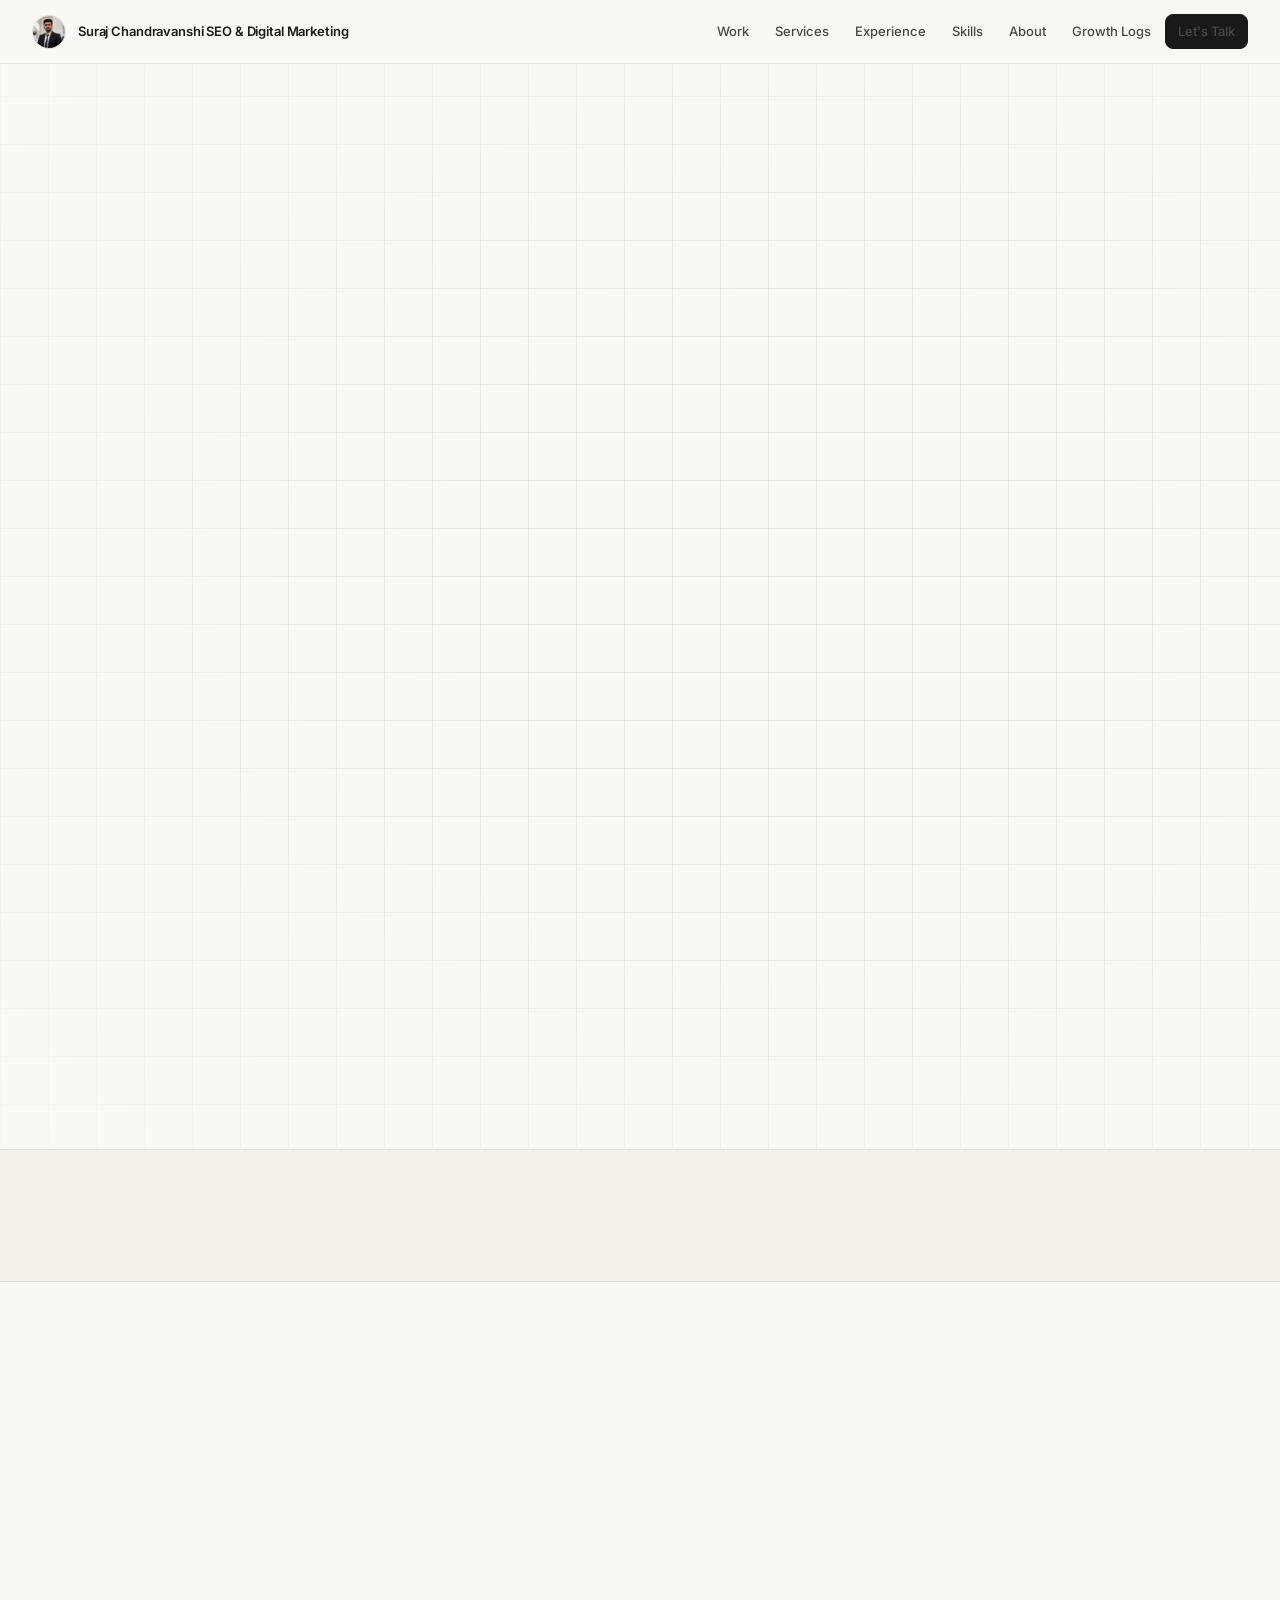
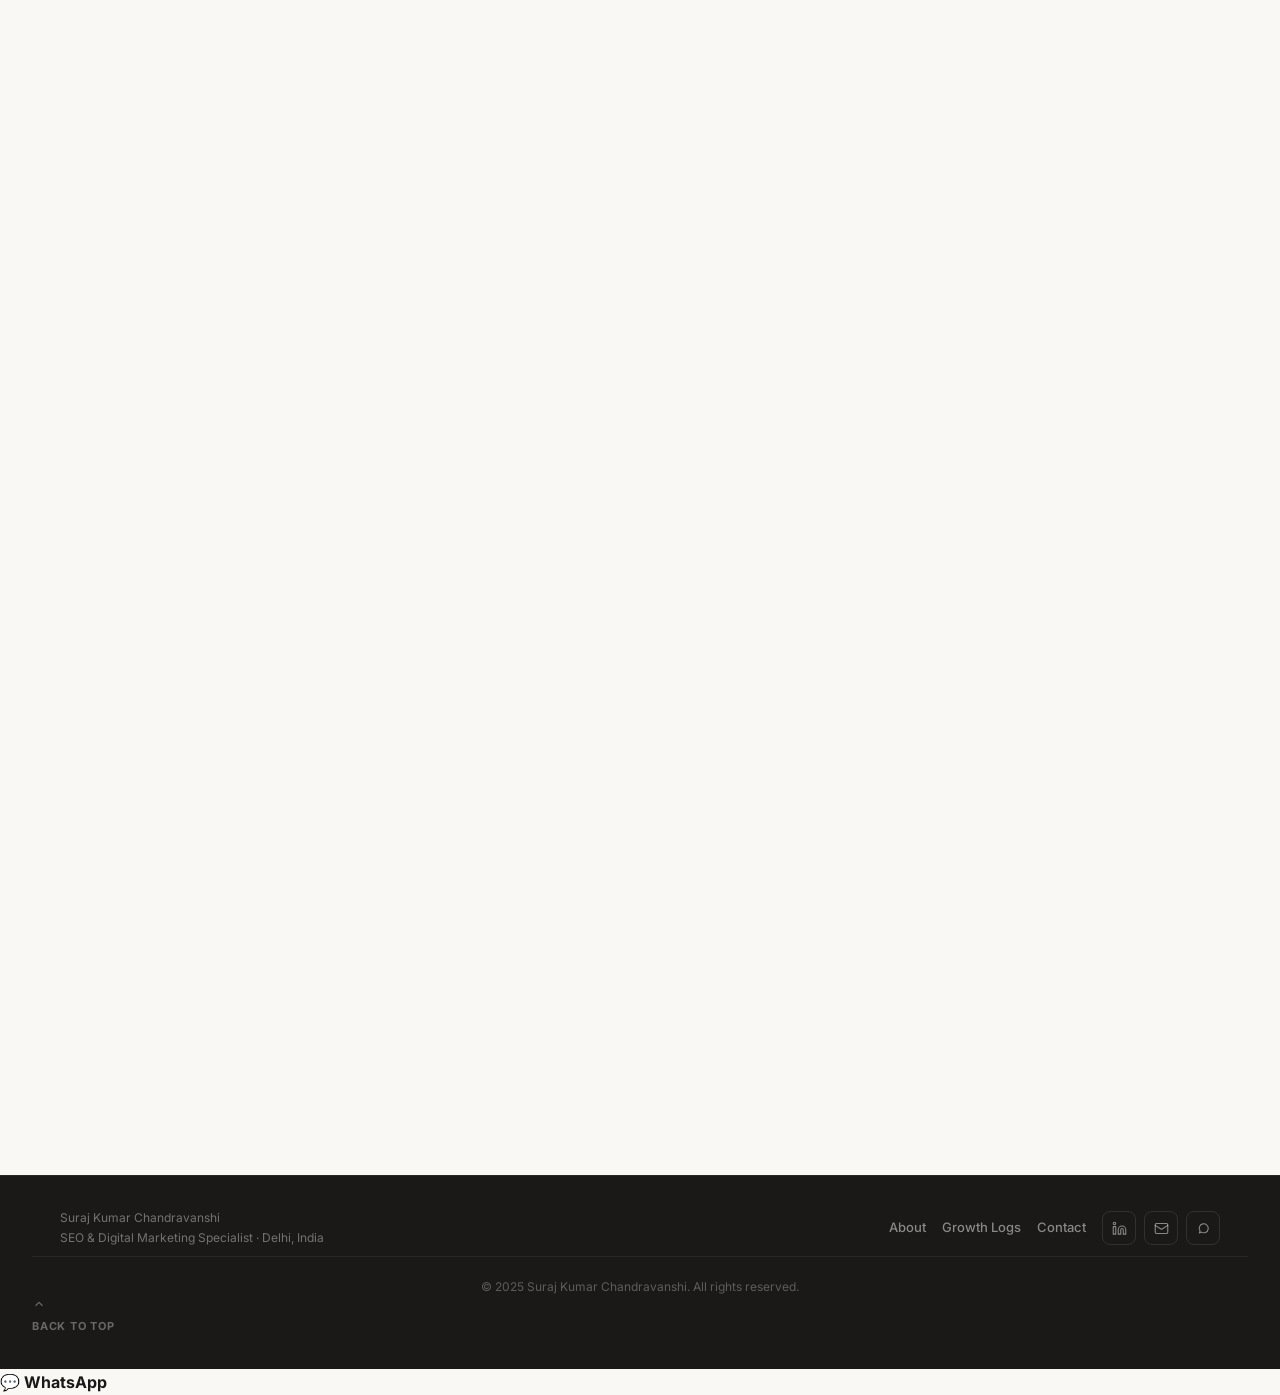
<file: index.html>
<!doctype html>
<html lang="en">
<head>
  <meta charset="UTF-8" />
  <meta name="viewport" content="width=device-width, initial-scale=1.0" />

  <!-- ── PRIMARY META ── -->
  <title>Suraj Kumar Chandravanshi — SEO &amp; Digital Marketing Specialist</title>
  <meta name="description" content="Delhi-based SEO and Digital Marketing Specialist with 4+ years helping B2B and B2C brands grow online through organic search, Google Ads, and data-driven marketing strategy." />
  <meta name="keywords" content="SEO specialist Delhi, digital marketing consultant, Google Ads expert, Meta advertising, content strategy, SEO India" />
  <meta name="author" content="Suraj Kumar Chandravanshi" />
  <meta name="robots" content="index, follow" />
  <link rel="canonical" href="https://surajkchandravanshi.vercel.app/" />

  <!-- ── OPEN GRAPH ── -->
  <meta property="og:type" content="website" />
  <meta property="og:url" content="https://surajkchandravanshi.vercel.app/" />
  <meta property="og:title" content="Suraj Kumar Chandravanshi — SEO &amp; Digital Marketing Specialist" />
  <meta property="og:description" content="4+ years helping B2B and B2C brands grow through organic search, paid ads, and data-driven strategy. Based in Delhi. Available worldwide." />
  <meta property="og:image" content="https://surajkchandravanshi.vercel.app/assets/suraj-hero.jpg" />
  <meta property="og:locale" content="en_IN" />

  <!-- ── TWITTER CARD ── -->
  <meta name="twitter:card" content="summary_large_image" />
  <meta name="twitter:title" content="Suraj Kumar Chandravanshi — SEO &amp; Digital Marketing Specialist" />
  <meta name="twitter:description" content="4+ years helping brands grow online. Based in Delhi, available worldwide." />
  <meta name="twitter:image" content="https://surajkchandravanshi.vercel.app/assets/suraj-hero.jpg" />

  <!-- ── FONTS ── -->
  <link rel="preconnect" href="https://fonts.googleapis.com" />
  <link rel="preconnect" href="https://fonts.gstatic.com" crossorigin />
  <link href="https://fonts.googleapis.com/css2?family=Lora:ital,wght@0,400;0,500;0,600;0,700;1,400;1,500&family=Inter:opsz,wght@14..32,300;14..32,400;14..32,500;14..32,600;14..32,700&display=swap" rel="stylesheet" />

  <!-- ── FAVICON ── -->
  <link rel="icon" type="image/svg+xml" href="assets/favicon.svg" />

  <!-- ── CSS ── -->
  <link rel="stylesheet" href="css/base.css" />
  <link rel="stylesheet" href="css/layout.css" />
  <link rel="stylesheet" href="css/components.css" />
  <link rel="stylesheet" href="css/responsive.css" />

  <!-- ── SCHEMA ── -->
  <script type="application/ld+json">
  {
    "@context": "https://schema.org",
    "@type": "Person",
    "name": "Suraj Kumar Chandravanshi",
    "url": "https://surajkchandravanshi.vercel.app/",
    "image": "https://surajkchandravanshi.vercel.app/assets/suraj-hero.jpg",
    "jobTitle": "SEO & Digital Marketing Specialist",
    "description": "Delhi-based SEO and Digital Marketing Specialist with 4+ years of experience helping B2B and B2C brands improve online visibility and grow revenue.",
    "email": "surajkrchandravanshi@gmail.com",
    "telephone": "+91-9873922652",
    "address": {
      "@type": "PostalAddress",
      "addressLocality": "Delhi",
      "addressCountry": "IN"
    },
    "sameAs": [
      "https://www.linkedin.com/in/surajkofficial/"
    ],
    "knowsAbout": ["SEO", "Google Ads", "Meta Advertising", "Content Strategy", "Digital Marketing", "Analytics"]
  }
  </script>
</head>

<body>
  <!-- Scroll progress -->
  <div class="scroll-progress" id="scroll-progress" aria-hidden="true"></div>

  <!-- Skip link -->
  <a class="skip-link" href="#main">Skip to main content</a>

  <!-- ══════════════════════════════════════════════════════════
       HEADER
  ══════════════════════════════════════════════════════════ -->
  <header class="site-header" role="banner" data-header>
    <a class="brand" href="/" aria-label="Suraj Kumar Chandravanshi — Home">
      <span class="brand-mark">
        <img src="assets/suraj-hero.jpg" alt="Suraj Kumar Chandravanshi" width="40" height="40" loading="eager" decoding="async" />
      </span>
      <span>
        <span class="brand-name">Suraj Chandravanshi</span>
        <span class="brand-role">SEO &amp; Digital Marketing</span>
      </span>
    </a>

    <button class="nav-toggle" type="button" aria-label="Toggle navigation menu" aria-expanded="false" aria-controls="site-nav">
      <span></span><span></span><span></span>
    </button>

    <nav class="site-nav" id="site-nav" role="navigation" aria-label="Main navigation">
      <a class="nav-link" href="#work">Work</a>
      <a class="nav-link" href="#services">Services</a>
      <a class="nav-link" href="#experience">Experience</a>
      <a class="nav-link" href="#skills">Skills</a>
      <a class="nav-link" href="/about">About</a>
      <a class="nav-link" href="/growth-logs">Growth Logs</a>
      <a class="nav-link nav-cta" href="#contact">Let's Talk</a>
    </nav>
  </header>

  <!-- ══════════════════════════════════════════════════════════
       MAIN
  ══════════════════════════════════════════════════════════ -->
  <main id="main">

    <!-- ── HERO ──────────────────────────────────────────────── -->
    <section class="hero" id="home" aria-labelledby="hero-title">
      <div class="hero-content reveal">
        <div class="hero-eyebrow" aria-label="Status: Delhi · Open to Relocate · 4+ Years">
          <span class="hero-eyebrow-dot" aria-hidden="true"></span>
          Delhi &nbsp;·&nbsp; Open to Relocate &nbsp;·&nbsp; 4+ Years
        </div>

        <h1 class="hero-title" id="hero-title">
          Digital Growth<br>
          Built With<br>
          <em>Clarity &amp; Strategy.</em>
        </h1>

        <p class="hero-lead">
          SEO, Google Ads, Meta campaigns, and content systems — built for brands that want measurable growth, not marketing noise. Based in Delhi. Available worldwide.
        </p>

        <div class="hero-actions">
          <a class="btn btn-primary btn-lg" href="#contact">
            <svg viewBox="0 0 24 24" aria-hidden="true"><path d="M22 16.92v3a2 2 0 0 1-2.18 2 19.79 19.79 0 0 1-8.63-3.07A19.5 19.5 0 0 1 4.69 12 19.79 19.79 0 0 1 1.62 3.41 2 2 0 0 1 3.58 1h3a2 2 0 0 1 2 1.72c.127.96.361 1.903.7 2.81a2 2 0 0 1-.45 2.11L7.91 8.54a16 16 0 0 0 6 6l.92-.92a2 2 0 0 1 2.11-.45c.907.339 1.85.573 2.81.7A2 2 0 0 1 22 16.92z"/></svg>
            Work With Me
          </a>
          <a class="btn btn-secondary btn-lg" href="#work">
            View Case Studies
          </a>
          <a class="btn btn-ghost btn-lg" href="assets/suraj-cv.pdf" download aria-label="Download Suraj's CV">
            <svg viewBox="0 0 24 24" aria-hidden="true"><path d="M21 15v4a2 2 0 0 1-2 2H5a2 2 0 0 1-2-2v-4"/><polyline points="7 10 12 15 17 10"/><line x1="12" y1="15" x2="12" y2="3"/></svg>
            CV
          </a>
        </div>

        <div class="hero-social-proof">
          <span class="proof-item">10+ Brands Scaled</span>
          <span class="proof-item">B2B &amp; B2C</span>
          <span class="proof-item">Germany · Australia · UAE</span>
        </div>
      </div>

      <div class="hero-visual reveal reveal-delay-2">
        <div class="hero-photo-wrap">
          <div class="hero-photo-frame" aria-hidden="true"></div>
          <img
            class="hero-photo"
            src="assets/suraj-hero.jpg"
            alt="Suraj Kumar Chandravanshi — SEO and Digital Marketing Specialist"
            width="480"
            height="600"
            fetchpriority="high"
            decoding="async"
          />

          <!-- Floating cards -->
          <div class="hero-card hero-card--metric" aria-hidden="true">
            <p class="hero-card__label">Organic Traffic</p>
            <p class="hero-card__value">+340%</p>
            <p class="hero-card__sub">12-month growth · E-commerce</p>
          </div>

          <div class="hero-card hero-card--avail">
            <p class="hero-card__label">
              <span class="avail-dot" aria-hidden="true"></span>
              Availability
            </p>
            <p class="hero-card__value" style="font-size:1.1rem; font-family:'Inter',sans-serif; font-weight:700;">Open to opportunities</p>
            <p class="hero-card__sub">Full-time · Freelance · Remote</p>
          </div>
        </div>
      </div>
    </section>

    <!-- ── METRICS BAND ──────────────────────────────────────── -->
    <section class="metrics-band" aria-label="Key performance metrics">
      <div class="metrics-grid">
        <article class="metric-item reveal">
          <p class="metric-num"><span data-count="340" data-suffix="%">0%</span></p>
          <p class="metric-label">Avg. Organic Traffic Growth</p>
          <p class="metric-sub">across managed accounts</p>
        </article>
        <article class="metric-item reveal reveal-delay-1">
          <p class="metric-num"><span data-count="10" data-suffix="+">0+</span></p>
          <p class="metric-label">Client Websites Managed</p>
          <p class="metric-sub">B2B and B2C brands</p>
        </article>
        <article class="metric-item reveal reveal-delay-2">
          <p class="metric-num"><span data-count="4" data-suffix="+">0+</span></p>
          <p class="metric-label">Years of Hands-On Experience</p>
          <p class="metric-sub">agency + independent</p>
        </article>
        <article class="metric-item reveal reveal-delay-3">
          <p class="metric-num"><span data-count="38" data-suffix="%">0%</span></p>
          <p class="metric-label">Avg. CPA Reduction</p>
          <p class="metric-sub">Google &amp; Meta campaigns</p>
        </article>
      </div>
    </section>

    <!-- ── CASE STUDIES ──────────────────────────────────────── -->
    <section class="section" id="work" aria-labelledby="work-title">
      <div class="container">
        <header class="section-header reveal">
          <p class="section-kicker">Selected Work</p>
          <h2 class="section-title" id="work-title">Results that speak<br>for themselves.</h2>
          <p class="section-desc">Real campaigns, real numbers. Every case study represents a brand problem I was brought in to solve.</p>
        </header>

        <div class="case-study-grid">

          <!-- Case 1: SEO -->
          <article class="case-card reveal" aria-labelledby="case-1-title">
            <div class="case-content">
              <span class="case-tag">SEO · E-commerce</span>
              <h3 class="case-title" id="case-1-title">From Page 3 to Page 1 in 90 Days — E-Commerce Brand</h3>
              <p class="case-desc">A Delhi-based e-commerce store was stuck on page 3 for their primary category keywords, losing thousands in potential revenue monthly. I conducted a full technical audit, restructured their site architecture, and built a targeted link acquisition campaign.</p>

              <div class="case-results" aria-label="Campaign results">
                <div class="case-result">
                  <p class="case-result__num">+340%</p>
                  <p class="case-result__label">Organic Traffic</p>
                </div>
                <div class="case-result">
                  <p class="case-result__num">#1–3</p>
                  <p class="case-result__label">Rankings for 14 Keywords</p>
                </div>
                <div class="case-result">
                  <p class="case-result__num">+280%</p>
                  <p class="case-result__label">Organic Revenue</p>
                </div>
              </div>

              <a class="btn btn-ghost" href="/growth-logs/seo-ranking-case-study.html" aria-label="Read full SEO case study">
                Read Case Study
                <svg viewBox="0 0 24 24" aria-hidden="true"><path d="M5 12h14"/><path d="m12 5 7 7-7 7"/></svg>
              </a>
            </div>

            <div class="case-visual" aria-hidden="true">
              <div class="case-visual-inner">
                <!-- SVG chart representation -->
                <svg viewBox="0 0 320 200" fill="none" xmlns="http://www.w3.org/2000/svg" aria-hidden="true">
                  <rect width="320" height="200" fill="#f6f2ea" rx="8"/>
                  <!-- Grid lines -->
                  <line x1="40" y1="20" x2="40" y2="170" stroke="#ddd4c0" stroke-width="1"/>
                  <line x1="40" y1="170" x2="300" y2="170" stroke="#ddd4c0" stroke-width="1"/>
                  <line x1="40" y1="130" x2="300" y2="130" stroke="#ece6d8" stroke-width="1" stroke-dasharray="4 4"/>
                  <line x1="40" y1="90" x2="300" y2="90" stroke="#ece6d8" stroke-width="1" stroke-dasharray="4 4"/>
                  <line x1="40" y1="50" x2="300" y2="50" stroke="#ece6d8" stroke-width="1" stroke-dasharray="4 4"/>
                  <!-- Organic traffic line (growing) -->
                  <polyline points="50,160 90,155 130,145 170,125 210,95 250,62 290,30" stroke="#a67c3a" stroke-width="2.5" stroke-linecap="round" stroke-linejoin="round" fill="none"/>
                  <!-- Area fill -->
                  <polygon points="50,160 90,155 130,145 170,125 210,95 250,62 290,30 290,170 50,170" fill="url(#grad1)" opacity="0.18"/>
                  <defs>
                    <linearGradient id="grad1" x1="0" y1="0" x2="0" y2="1">
                      <stop offset="0%" stop-color="#a67c3a"/>
                      <stop offset="100%" stop-color="#a67c3a" stop-opacity="0"/>
                    </linearGradient>
                  </defs>
                  <!-- Data dots -->
                  <circle cx="290" cy="30" r="5" fill="#a67c3a"/>
                  <circle cx="210" cy="95" r="4" fill="#a67c3a" opacity="0.7"/>
                  <!-- Labels -->
                  <text x="44" y="185" fill="#9a9189" font-size="9" font-family="Inter, sans-serif">Month 1</text>
                  <text x="250" y="185" fill="#9a9189" font-size="9" font-family="Inter, sans-serif">Month 6</text>
                  <text x="256" y="26" fill="#a67c3a" font-size="10" font-weight="700" font-family="Inter, sans-serif">+340%</text>
                </svg>
              </div>
            </div>
          </article>

          <!-- Case 2: Paid Ads -->
          <article class="case-card case-card--alt reveal" aria-labelledby="case-2-title">
            <div class="case-content">
              <span class="case-tag">Google Ads · Lead Gen</span>
              <h3 class="case-title" id="case-2-title">CPA Dropped 38% Without Cutting Budget — B2B Service Brand</h3>
              <p class="case-desc">A B2B software services company was spending ₹80,000/month on Google Ads with a CPL of ₹3,200 and minimal qualification. I restructured campaigns, reworked match types, rebuilt ad copy using their best-performing customer language, and built negative keyword lists from scratch.</p>

              <div class="case-results" aria-label="Campaign results">
                <div class="case-result">
                  <p class="case-result__num">−38%</p>
                  <p class="case-result__label">Cost Per Acquisition</p>
                </div>
                <div class="case-result">
                  <p class="case-result__num">+2.4×</p>
                  <p class="case-result__label">Qualified Leads</p>
                </div>
                <div class="case-result">
                  <p class="case-result__num">4.2×</p>
                  <p class="case-result__label">Return on Ad Spend</p>
                </div>
              </div>

              <a class="btn btn-ghost" href="/growth-logs" aria-label="Read more in Growth Logs">
                Read Case Study
                <svg viewBox="0 0 24 24" aria-hidden="true"><path d="M5 12h14"/><path d="m12 5 7 7-7 7"/></svg>
              </a>
            </div>

            <div class="case-visual" aria-hidden="true">
              <div class="case-visual-inner">
                <svg viewBox="0 0 320 200" fill="none" xmlns="http://www.w3.org/2000/svg">
                  <rect width="320" height="200" fill="#f6f2ea" rx="8"/>
                  <!-- Before/After bars -->
                  <!-- CPA Before -->
                  <rect x="50" y="50" width="50" height="120" rx="4" fill="#ddd4c0"/>
                  <text x="75" y="45" fill="#9a9189" font-size="9" font-family="Inter,sans-serif" text-anchor="middle">Before</text>
                  <text x="75" y="185" fill="#9a9189" font-size="9" font-family="Inter,sans-serif" text-anchor="middle">CPA</text>
                  <!-- CPA After -->
                  <rect x="115" y="97" width="50" height="73" rx="4" fill="#a67c3a"/>
                  <text x="140" y="92" fill="#a67c3a" font-size="10" font-weight="700" font-family="Inter,sans-serif" text-anchor="middle">−38%</text>
                  <text x="140" y="185" fill="#9a9189" font-size="9" font-family="Inter,sans-serif" text-anchor="middle">After</text>
                  <!-- Leads Before -->
                  <rect x="195" y="110" width="50" height="60" rx="4" fill="#ddd4c0"/>
                  <text x="220" y="185" fill="#9a9189" font-size="9" font-family="Inter,sans-serif" text-anchor="middle">Leads</text>
                  <!-- Leads After -->
                  <rect x="255" y="55" width="50" height="115" rx="4" fill="#0a6b62"/>
                  <text x="280" y="50" fill="#0a6b62" font-size="10" font-weight="700" font-family="Inter,sans-serif" text-anchor="middle">+2.4×</text>
                </svg>
              </div>
            </div>
          </article>

        </div>
      </div>
    </section>

    <!-- ── SERVICES ──────────────────────────────────────────── -->
    <section class="section section--sand" id="services" aria-labelledby="services-title">
      <div class="container">
        <header class="section-header reveal">
          <p class="section-kicker">What I Do</p>
          <h2 class="section-title" id="services-title">Services built around<br>measurable outcomes.</h2>
          <p class="section-desc">No bloated retainers. No vanity metrics. Every engagement is scoped around what actually moves the business forward.</p>
        </header>

        <div class="services-grid">

          <article class="service-card reveal" aria-labelledby="svc-seo">
            <div class="service-icon" aria-hidden="true">
              <svg viewBox="0 0 24 24"><circle cx="11" cy="11" r="8"/><path d="m21 21-4.35-4.35"/></svg>
            </div>
            <h3 class="service-title" id="svc-seo">Search Engine Optimisation</h3>
            <p class="service-desc">Full-funnel organic strategy from technical foundations to content authority. Built for sustainable, compound growth.</p>
            <ul class="service-list-items" aria-label="SEO service inclusions">
              <li class="service-list-item">Technical SEO audits</li>
              <li class="service-list-item">Keyword research &amp; mapping</li>
              <li class="service-list-item">On-page optimisation</li>
              <li class="service-list-item">Link acquisition strategy</li>
              <li class="service-list-item">Competitor gap analysis</li>
            </ul>
          </article>

          <article class="service-card reveal reveal-delay-1" aria-labelledby="svc-paid">
            <div class="service-icon" aria-hidden="true">
              <svg viewBox="0 0 24 24"><path d="M12 2v20M17 5H9.5a3.5 3.5 0 0 0 0 7h5a3.5 3.5 0 0 1 0 7H6"/></svg>
            </div>
            <h3 class="service-title" id="svc-paid">Paid Advertising</h3>
            <p class="service-desc">ROAS-focused campaigns across Google and Meta. Every rupee tracked, every audience tested, every decision data-backed.</p>
            <ul class="service-list-items" aria-label="Paid advertising service inclusions">
              <li class="service-list-item">Google Ads (Search, Display, Shopping)</li>
              <li class="service-list-item">Meta Ads (Facebook &amp; Instagram)</li>
              <li class="service-list-item">Audience segmentation &amp; testing</li>
              <li class="service-list-item">A/B copy &amp; creative testing</li>
              <li class="service-list-item">Performance reporting dashboards</li>
            </ul>
          </article>

          <article class="service-card reveal reveal-delay-2" aria-labelledby="svc-content">
            <div class="service-icon" aria-hidden="true">
              <svg viewBox="0 0 24 24"><path d="M14 2H6a2 2 0 0 0-2 2v16a2 2 0 0 0 2 2h12a2 2 0 0 0 2-2V8z"/><polyline points="14 2 14 8 20 8"/><line x1="16" y1="13" x2="8" y2="13"/><line x1="16" y1="17" x2="8" y2="17"/><polyline points="10 9 9 9 8 9"/></svg>
            </div>
            <h3 class="service-title" id="svc-content">Content Strategy</h3>
            <p class="service-desc">Editorial content systems that rank and convert. Blog strategies, pillar pages, and conversion-focused copywriting.</p>
            <ul class="service-list-items" aria-label="Content strategy service inclusions">
              <li class="service-list-item">SEO content calendars</li>
              <li class="service-list-item">Pillar &amp; cluster architecture</li>
              <li class="service-list-item">WordPress publishing &amp; management</li>
              <li class="service-list-item">Conversion copywriting</li>
              <li class="service-list-item">Blog performance audits</li>
            </ul>
          </article>

          <article class="service-card reveal" aria-labelledby="svc-social">
            <div class="service-icon" aria-hidden="true">
              <svg viewBox="0 0 24 24"><path d="M21 2H3v16h5v4l4-4h5l4-4V2zM11 11V7M16 11V7"/></svg>
            </div>
            <h3 class="service-title" id="svc-social">Social Media Marketing</h3>
            <p class="service-desc">Organic social strategies for LinkedIn, Instagram, and Facebook — built around brand consistency and audience engagement.</p>
            <ul class="service-list-items" aria-label="Social media service inclusions">
              <li class="service-list-item">Content calendar creation</li>
              <li class="service-list-item">Brand voice development</li>
              <li class="service-list-item">Community management</li>
              <li class="service-list-item">Organic growth strategies</li>
            </ul>
          </article>

          <article class="service-card reveal reveal-delay-1" aria-labelledby="svc-analytics">
            <div class="service-icon" aria-hidden="true">
              <svg viewBox="0 0 24 24"><line x1="18" y1="20" x2="18" y2="10"/><line x1="12" y1="20" x2="12" y2="4"/><line x1="6" y1="20" x2="6" y2="14"/></svg>
            </div>
            <h3 class="service-title" id="svc-analytics">Analytics &amp; Reporting</h3>
            <p class="service-desc">Clear, decision-ready dashboards that turn GA4, Search Console, and ad data into actions leadership can act on.</p>
            <ul class="service-list-items" aria-label="Analytics service inclusions">
              <li class="service-list-item">GA4 setup &amp; configuration</li>
              <li class="service-list-item">Google Search Console analysis</li>
              <li class="service-list-item">Custom Looker Studio dashboards</li>
              <li class="service-list-item">Monthly performance reporting</li>
            </ul>
          </article>

          <article class="service-card reveal reveal-delay-2" aria-labelledby="svc-web">
            <div class="service-icon" aria-hidden="true">
              <svg viewBox="0 0 24 24"><rect x="2" y="3" width="20" height="14" rx="2"/><path d="M8 21h8m-4-4v4"/></svg>
            </div>
            <h3 class="service-title" id="svc-web">Web &amp; UI/UX</h3>
            <p class="service-desc">SEO-friendly web builds and UI/UX improvements that improve Core Web Vitals, reduce bounce, and increase conversions.</p>
            <ul class="service-list-items" aria-label="Web and UI/UX service inclusions">
              <li class="service-list-item">WordPress development</li>
              <li class="service-list-item">Landing page design</li>
              <li class="service-list-item">CRO (Conversion Rate Optimisation)</li>
              <li class="service-list-item">Core Web Vitals optimisation</li>
            </ul>
          </article>

        </div>
      </div>
    </section>

    <!-- ── EXPERIENCE ────────────────────────────────────────── -->
    <section class="section" id="experience" aria-labelledby="exp-title">
      <div class="container">
        <div style="display:grid; grid-template-columns: 280px 1fr; gap: clamp(40px,6vw,96px); align-items:start;" class="exp-layout">

          <div class="sticky-heading reveal" style="position:sticky; top:calc(var(--header-h) + 24px);">
            <p class="section-kicker">Experience</p>
            <h2 class="section-title" id="exp-title">Where I've done the work.</h2>
            <p class="section-desc" style="font-size:var(--text-sm);">4+ years across agency and independent engagements. Every role focused on one thing: results.</p>
            <a class="btn btn-ghost mt-8" href="assets/suraj-cv.pdf" download style="margin-top:var(--space-8); width:fit-content;">
              <svg viewBox="0 0 24 24" aria-hidden="true"><path d="M21 15v4a2 2 0 0 1-2 2H5a2 2 0 0 1-2-2v-4"/><polyline points="7 10 12 15 17 10"/><line x1="12" y1="15" x2="12" y2="3"/></svg>
              Download CV
            </a>
          </div>

          <div class="timeline reveal reveal-delay-1" role="list">

            <article class="timeline-item" role="listitem">
              <p class="timeline-date">Oct 2020<br>–<br>Jan 2024</p>
              <span class="timeline-dot" aria-hidden="true"></span>
              <div class="timeline-body">
                <h3 class="timeline-role">SEO Executive &amp; Social Media Manager</h3>
                <p class="timeline-company">AT Digital Work Agency · Delhi, India</p>
                <p class="timeline-desc">
                  Managed end-to-end SEO campaigns, Google Ads, and social media strategies for multiple B2B and B2C clients simultaneously. Delivered monthly performance reports, optimised landing pages, and built link acquisition systems that drove consistent organic growth across diverse industries.
                </p>
                <div class="timeline-tags">
                  <span class="timeline-tag">SEO</span>
                  <span class="timeline-tag">Google Ads</span>
                  <span class="timeline-tag">Meta Ads</span>
                  <span class="timeline-tag">Reporting</span>
                  <span class="timeline-tag">Client Management</span>
                </div>
              </div>
            </article>

            <article class="timeline-item" role="listitem">
              <p class="timeline-date">2021<br>–<br>2023</p>
              <span class="timeline-dot" aria-hidden="true"></span>
              <div class="timeline-body">
                <h3 class="timeline-role">Co-Founder &amp; Digital Marketing Lead</h3>
                <p class="timeline-company">Independent Venture · Delhi, India</p>
                <p class="timeline-desc">
                  Co-founded an independent digital marketing consultancy focused on SEO and paid advertising for SMBs. Responsible for client acquisition, strategy development, and full delivery of services. Built systems that allowed one-person delivery of multi-channel campaigns across search, social, and content.
                </p>
                <div class="timeline-tags">
                  <span class="timeline-tag">Business Development</span>
                  <span class="timeline-tag">Strategy</span>
                  <span class="timeline-tag">SEO</span>
                  <span class="timeline-tag">Paid Ads</span>
                  <span class="timeline-tag">SMB Consulting</span>
                </div>
              </div>
            </article>

            <article class="timeline-item" role="listitem">
              <p class="timeline-date">Present</p>
              <span class="timeline-dot" aria-hidden="true" style="border-color:var(--teal); background:var(--teal-pale);"></span>
              <div class="timeline-body">
                <h3 class="timeline-role">Freelance SEO &amp; Digital Marketing Consultant</h3>
                <p class="timeline-company">Independent · Remote · Delhi</p>
                <p class="timeline-desc">
                  Currently working with select clients on SEO, Google Ads, and content strategy engagements. Actively seeking full-time opportunities in Germany, Australia, or the UAE. Studying IELTS and German (A1) to support international relocation.
                </p>
                <div class="timeline-tags">
                  <span class="timeline-tag">Open to Relocate</span>
                  <span class="timeline-tag">Full-time &amp; Freelance</span>
                  <span class="timeline-tag">IELTS Prep</span>
                  <span class="timeline-tag">German A1</span>
                </div>
              </div>
            </article>

          </div>
        </div>
      </div>
    </section>

    <!-- ── SKILLS ────────────────────────────────────────────── -->
    <section class="section section--dark" id="skills" aria-labelledby="skills-title">
      <div class="container">
        <header class="section-header reveal">
          <p class="section-kicker" style="color:var(--bronze-light);">Skills &amp; Tools</p>
          <h2 class="section-title" id="skills-title" style="color:var(--cream);">The toolkit behind<br>the results.</h2>
          <p class="section-desc" style="color:rgba(255,255,255,0.5);">Not a list of logos — these are the tools I use daily to plan, execute, and report on real campaigns.</p>
        </header>

        <div class="skills-layout reveal reveal-delay-1">

          <div class="skill-category">
            <h3 class="skill-category-title">SEO &amp; Organic</h3>
            <div class="skill-bars">
              <div class="skill-bar-item">
                <div class="skill-bar-top">
                  <span class="skill-bar-name">On-Page SEO</span>
                  <span class="skill-bar-pct">95%</span>
                </div>
                <div class="skill-bar-track"><div class="skill-bar-fill" data-pct="95"></div></div>
              </div>
              <div class="skill-bar-item">
                <div class="skill-bar-top">
                  <span class="skill-bar-name">Technical SEO</span>
                  <span class="skill-bar-pct">88%</span>
                </div>
                <div class="skill-bar-track"><div class="skill-bar-fill" data-pct="88"></div></div>
              </div>
              <div class="skill-bar-item">
                <div class="skill-bar-top">
                  <span class="skill-bar-name">Keyword Research</span>
                  <span class="skill-bar-pct">92%</span>
                </div>
                <div class="skill-bar-track"><div class="skill-bar-fill" data-pct="92"></div></div>
              </div>
              <div class="skill-bar-item">
                <div class="skill-bar-top">
                  <span class="skill-bar-name">Link Building</span>
                  <span class="skill-bar-pct">82%</span>
                </div>
                <div class="skill-bar-track"><div class="skill-bar-fill" data-pct="82"></div></div>
              </div>
            </div>
          </div>

          <div class="skill-category">
            <h3 class="skill-category-title">Paid &amp; Social</h3>
            <div class="skill-bars">
              <div class="skill-bar-item">
                <div class="skill-bar-top">
                  <span class="skill-bar-name">Google Ads</span>
                  <span class="skill-bar-pct">90%</span>
                </div>
                <div class="skill-bar-track"><div class="skill-bar-fill" data-pct="90"></div></div>
              </div>
              <div class="skill-bar-item">
                <div class="skill-bar-top">
                  <span class="skill-bar-name">Meta Ads</span>
                  <span class="skill-bar-pct">87%</span>
                </div>
                <div class="skill-bar-track"><div class="skill-bar-fill" data-pct="87"></div></div>
              </div>
              <div class="skill-bar-item">
                <div class="skill-bar-top">
                  <span class="skill-bar-name">Social Media Strategy</span>
                  <span class="skill-bar-pct">85%</span>
                </div>
                <div class="skill-bar-track"><div class="skill-bar-fill" data-pct="85"></div></div>
              </div>
              <div class="skill-bar-item">
                <div class="skill-bar-top">
                  <span class="skill-bar-name">Analytics &amp; Reporting</span>
                  <span class="skill-bar-pct">88%</span>
                </div>
                <div class="skill-bar-track"><div class="skill-bar-fill" data-pct="88"></div></div>
              </div>
            </div>
          </div>

        </div>

        <!-- Tools -->
        <div class="reveal" style="margin-top:var(--space-12);">
          <p class="skill-category-title" style="color:var(--bronze-light); font-family:'Inter',sans-serif; font-size:var(--text-xs); font-weight:700; letter-spacing:0.1em; text-transform:uppercase; margin-bottom:var(--space-5);">Tools &amp; Platforms</p>
          <div class="tool-grid">
            <div class="tool-chip"><span class="tool-chip-icon">🔍</span>Google Analytics</div>
            <div class="tool-chip"><span class="tool-chip-icon">📊</span>Search Console</div>
            <div class="tool-chip"><span class="tool-chip-icon">💰</span>Google Ads</div>
            <div class="tool-chip"><span class="tool-chip-icon">📱</span>Meta Ads Manager</div>
            <div class="tool-chip"><span class="tool-chip-icon">🎯</span>SEMrush</div>
            <div class="tool-chip"><span class="tool-chip-icon">🔗</span>Ahrefs</div>
            <div class="tool-chip"><span class="tool-chip-icon">🌐</span>WordPress</div>
            <div class="tool-chip"><span class="tool-chip-icon">🎨</span>Canva</div>
            <div class="tool-chip"><span class="tool-chip-icon">📈</span>Looker Studio</div>
            <div class="tool-chip"><span class="tool-chip-icon">📋</span>Google Sheets</div>
          </div>
        </div>
      </div>
    </section>

    <!-- ── TESTIMONIALS ──────────────────────────────────────── -->
    <section class="section section--paper2" id="testimonials" aria-labelledby="testimonials-title">
      <div class="container">
        <header class="section-header--center reveal">
          <p class="section-kicker">What Clients Say</p>
          <h2 class="section-title" id="testimonials-title">Trusted by brands<br>across industries.</h2>
          <p class="section-desc" style="margin-inline:auto;">Real feedback from people I've worked with directly — not pulled quotes, not invented personas.</p>
        </header>

        <div class="testimonials-grid">

          <article class="testimonial-card reveal">
            <p class="testimonial-stars" aria-label="5 stars">★★★★★</p>
            <p class="testimonial-text">"Suraj completely transformed our organic presence. In less than 6 months, we went from zero visibility to ranking for over 40 keywords in our category. His SEO knowledge is deep but he explains it in plain business terms."</p>
            <div class="testimonial-author">
              <div class="testimonial-avatar" aria-hidden="true">RK</div>
              <div>
                <p class="testimonial-name">Rahul K.</p>
                <p class="testimonial-role">Founder, E-Commerce Brand · Delhi</p>
              </div>
            </div>
          </article>

          <article class="testimonial-card reveal reveal-delay-1">
            <p class="testimonial-stars" aria-label="5 stars">★★★★★</p>
            <p class="testimonial-text">"He brought our Google Ads CPA down significantly while actually increasing lead quality. What impressed me most was how well he understood the business context — not just the platform mechanics."</p>
            <div class="testimonial-author">
              <div class="testimonial-avatar" aria-hidden="true" style="background:linear-gradient(135deg,var(--bronze),var(--bronze-light))">PM</div>
              <div>
                <p class="testimonial-name">Priya M.</p>
                <p class="testimonial-role">Marketing Head, B2B Software Company</p>
              </div>
            </div>
          </article>

          <article class="testimonial-card reveal reveal-delay-2">
            <p class="testimonial-stars" aria-label="5 stars">★★★★★</p>
            <p class="testimonial-text">"Consistent, professional, and always data-driven. Suraj managed our social media and content calendar for a year — engagement grew every single month. I'd recommend him to any growth-stage brand."</p>
            <div class="testimonial-author">
              <div class="testimonial-avatar" aria-hidden="true" style="background:linear-gradient(135deg,#2a4a8c,#4a6aac)">AS</div>
              <div>
                <p class="testimonial-name">Arjun S.</p>
                <p class="testimonial-role">CEO, D2C Lifestyle Brand</p>
              </div>
            </div>
          </article>

        </div>

        <p class="text-center mt-8 reveal" style="margin-top:var(--space-8);">
          <a class="btn btn-ghost" href="https://www.linkedin.com/in/surajkofficial/" target="_blank" rel="noreferrer" aria-label="View LinkedIn recommendations">
            View LinkedIn Recommendations
            <svg viewBox="0 0 24 24" aria-hidden="true"><path d="M18 13v6a2 2 0 0 1-2 2H5a2 2 0 0 1-2-2V8a2 2 0 0 1 2-2h6"/><polyline points="15 3 21 3 21 9"/><line x1="10" y1="14" x2="21" y2="3"/></svg>
          </a>
        </p>
      </div>
    </section>

    <!-- ── ABOUT ──────────────────────────────────────────────── -->
    <section class="section" id="about" aria-labelledby="about-title">
      <div class="container">
        <div class="about-layout">

          <div class="about-photo-wrap reveal">
            <div class="about-photo-frame" aria-hidden="true"></div>
            <img
              class="about-photo"
              src="assets/suraj-hero.jpg"
              alt="Suraj Kumar Chandravanshi — SEO and Digital Marketing Specialist based in Delhi, India"
              width="480"
              height="640"
              loading="lazy"
              decoding="async"
            />
          </div>

          <div class="about-content reveal reveal-delay-2">
            <p class="section-kicker">About</p>
            <h2 class="section-title" id="about-title">The strategist<br>behind the work.</h2>

            <p class="about-bio">
              I'm Suraj Kumar Chandravanshi — a Delhi-based SEO and Digital Marketing Specialist with 4+ years building organic and paid growth systems for B2B and B2C brands. My work sits at the intersection of strategy, data, and execution.
            </p>

            <p class="about-bio">
              I've managed digital marketing across 10+ client websites simultaneously — from technical SEO overhauls to ROAS-focused paid campaigns. I don't separate strategy from delivery: I own the outcome end to end.
            </p>

            <div class="about-highlights">
              <div class="about-highlight">
                <div class="about-highlight-icon" aria-hidden="true">
                  <svg viewBox="0 0 24 24"><path d="M12 22s8-4 8-10V5l-8-3-8 3v7c0 6 8 10 8 10z"/></svg>
                </div>
                <div>
                  <p class="about-highlight-title">Certified &amp; Studying</p>
                  <p class="about-highlight-desc">Currently preparing for IELTS and learning German (A1) for international relocation opportunities.</p>
                </div>
              </div>

              <div class="about-highlight">
                <div class="about-highlight-icon" aria-hidden="true">
                  <svg viewBox="0 0 24 24"><circle cx="12" cy="12" r="10"/><path d="M12 2a14.5 14.5 0 0 0 0 20A14.5 14.5 0 0 0 12 2"/><path d="M2 12h20"/></svg>
                </div>
                <div>
                  <p class="about-highlight-title">Open to Relocation</p>
                  <p class="about-highlight-desc">Actively exploring opportunities in Germany, Australia, and the UAE. Available for remote roles globally.</p>
                </div>
              </div>

              <div class="about-highlight">
                <div class="about-highlight-icon" aria-hidden="true">
                  <svg viewBox="0 0 24 24"><polyline points="22 12 18 12 15 21 9 3 6 12 2 12"/></svg>
                </div>
                <div>
                  <p class="about-highlight-title">Data Over Opinions</p>
                  <p class="about-highlight-desc">Every recommendation I make is backed by numbers. I report clearly, honestly, and without vanity metrics.</p>
                </div>
              </div>
            </div>

            <a class="btn btn-primary" href="/about" aria-label="Read full about page">
              Full Background
              <svg viewBox="0 0 24 24" aria-hidden="true"><path d="M5 12h14"/><path d="m12 5 7 7-7 7"/></svg>
            </a>
          </div>

        </div>
      </div>
    </section>

    <!-- ── CONTACT ────────────────────────────────────────────── -->
    <section class="section section--dark" id="contact" aria-labelledby="contact-title">
      <div class="container">
        <div class="contact-layout">

          <div class="reveal">
            <p class="section-kicker" style="color:var(--bronze-light);">Contact</p>
            <h2 class="section-title" id="contact-title" style="color:var(--cream);">Let's build<br>something real.</h2>
            <p class="contact-lead">Whether you need a full SEO strategy, a paid ads overhaul, or a long-term growth partner — I'd like to hear what you're working on.</p>

            <div class="contact-links">
              <a class="contact-link" href="mailto:surajkrchandravanshi@gmail.com" aria-label="Email Suraj">
                <div class="contact-link-icon">
                  <svg viewBox="0 0 24 24" aria-hidden="true"><rect x="2" y="4" width="20" height="16" rx="2"/><path d="m22 7-8.97 5.7a1.94 1.94 0 0 1-2.06 0L2 7"/></svg>
                </div>
                <div>
                  <p class="contact-link-label">Email</p>
                  <p class="contact-link-value">surajkrchandravanshi@gmail.com</p>
                </div>
              </a>

              <a class="contact-link" href="https://wa.me/919873922652" target="_blank" rel="noreferrer" aria-label="Chat on WhatsApp">
                <div class="contact-link-icon">
                  <svg viewBox="0 0 24 24" aria-hidden="true"><path d="M5.3 19 6.4 15.7a7.2 7.2 0 1 1 2.2 2.1z"/></svg>
                </div>
                <div>
                  <p class="contact-link-label">WhatsApp</p>
                  <p class="contact-link-value">+91 98739 22652</p>
                </div>
              </a>

              <a class="contact-link" href="https://www.linkedin.com/in/surajkofficial/" target="_blank" rel="noreferrer" aria-label="Connect on LinkedIn">
                <div class="contact-link-icon">
                  <svg viewBox="0 0 24 24" aria-hidden="true"><path d="M16 8a6 6 0 0 1 6 6v7h-4v-7a2 2 0 0 0-2-2 2 2 0 0 0-2 2v7h-4v-7a6 6 0 0 1 6-6z"/><rect x="2" y="9" width="4" height="12"/><circle cx="4" cy="4" r="2"/></svg>
                </div>
                <div>
                  <p class="contact-link-label">LinkedIn</p>
                  <p class="contact-link-value">linkedin.com/in/surajkofficial</p>
                </div>
              </a>
            </div>
          </div>

          <div class="contact-form-wrap reveal reveal-delay-2">
            <h3 class="contact-form-title">Send a message</h3>
            <p class="contact-form-sub">I respond within 24 hours on working days.</p>

            <form id="contact-form" novalidate aria-label="Contact form">
              <div class="form-field">
                <label class="form-label" for="contact-name">Name</label>
                <input class="form-input" type="text" id="contact-name" name="name" placeholder="Your name" required autocomplete="name" />
              </div>
              <div class="form-field">
                <label class="form-label" for="contact-email">Email</label>
                <input class="form-input" type="email" id="contact-email" name="email" placeholder="your@email.com" required autocomplete="email" />
              </div>
              <div class="form-field">
                <label class="form-label" for="contact-msg">Message</label>
                <textarea class="form-textarea" id="contact-msg" name="message" placeholder="Tell me about your project or opportunity…" required></textarea>
              </div>
              <button class="btn btn-bronze" type="submit" style="width:100%; margin-top:var(--space-2); justify-content:center;">
                Send Message
                <svg viewBox="0 0 24 24" aria-hidden="true"><line x1="22" y1="2" x2="11" y2="13"/><polygon points="22 2 15 22 11 13 2 9 22 2"/></svg>
              </button>
            </form>
          </div>

        </div>
      </div>
    </section>

  </main>

  <!-- ══════════════════════════════════════════════════════════
       FOOTER
  ══════════════════════════════════════════════════════════ -->
  <footer class="site-footer" role="contentinfo">
    <div class="footer-inner">
      <div class="footer-brand">
        <p class="footer-name">Suraj Kumar Chandravanshi</p>
        <p class="footer-sub">SEO &amp; Digital Marketing Specialist · Delhi, India</p>
      </div>
      <div class="footer-right">
        <nav class="footer-links" aria-label="Footer navigation">
          <a href="/about">About</a>
          <a href="/growth-logs">Growth Logs</a>
          <a href="#contact">Contact</a>
        </nav>
        <div class="footer-socials" aria-label="Social media links">
          <a class="footer-social" href="https://www.linkedin.com/in/surajkofficial/" target="_blank" rel="noreferrer" aria-label="LinkedIn profile">
            <svg viewBox="0 0 24 24" aria-hidden="true"><path d="M16 8a6 6 0 0 1 6 6v7h-4v-7a2 2 0 0 0-2-2 2 2 0 0 0-2 2v7h-4v-7a6 6 0 0 1 6-6z"/><rect x="2" y="9" width="4" height="12"/><circle cx="4" cy="4" r="2"/></svg>
          </a>
          <a class="footer-social" href="mailto:surajkrchandravanshi@gmail.com" aria-label="Email">
            <svg viewBox="0 0 24 24" aria-hidden="true"><rect x="2" y="4" width="20" height="16" rx="2"/><path d="m22 7-8.97 5.7a1.94 1.94 0 0 1-2.06 0L2 7"/></svg>
          </a>
          <a class="footer-social" href="https://wa.me/919873922652" target="_blank" rel="noreferrer" aria-label="WhatsApp">
            <svg viewBox="0 0 24 24" aria-hidden="true"><path d="M5.3 19 6.4 15.7a7.2 7.2 0 1 1 2.2 2.1z"/></svg>
          </a>
        </div>
      </div>
    </div>
    <div class="footer-bottom">
      <p class="footer-copy">© 2025 Suraj Kumar Chandravanshi. All rights reserved.</p>
      <a class="back-top" href="#home" aria-label="Back to top">
        <svg width="14" height="14" viewBox="0 0 24 24" fill="none" stroke="currentColor" stroke-width="2" aria-hidden="true"><path d="M18 15l-6-6-6 6"/></svg>
        Back to top
      </a>
    </div>
  </footer>

  <!-- Floating WhatsApp -->
  <a class="floating-wa" href="https://wa.me/919873922652" target="_blank" rel="noreferrer" aria-label="Chat on WhatsApp">
    <span class="floating-wa-icon" aria-hidden="true">💬</span>
    <strong>WhatsApp</strong>
  </a>

  <!-- JS -->
  <script src="js/main.js" defer></script>
</body>
</html>
</file>
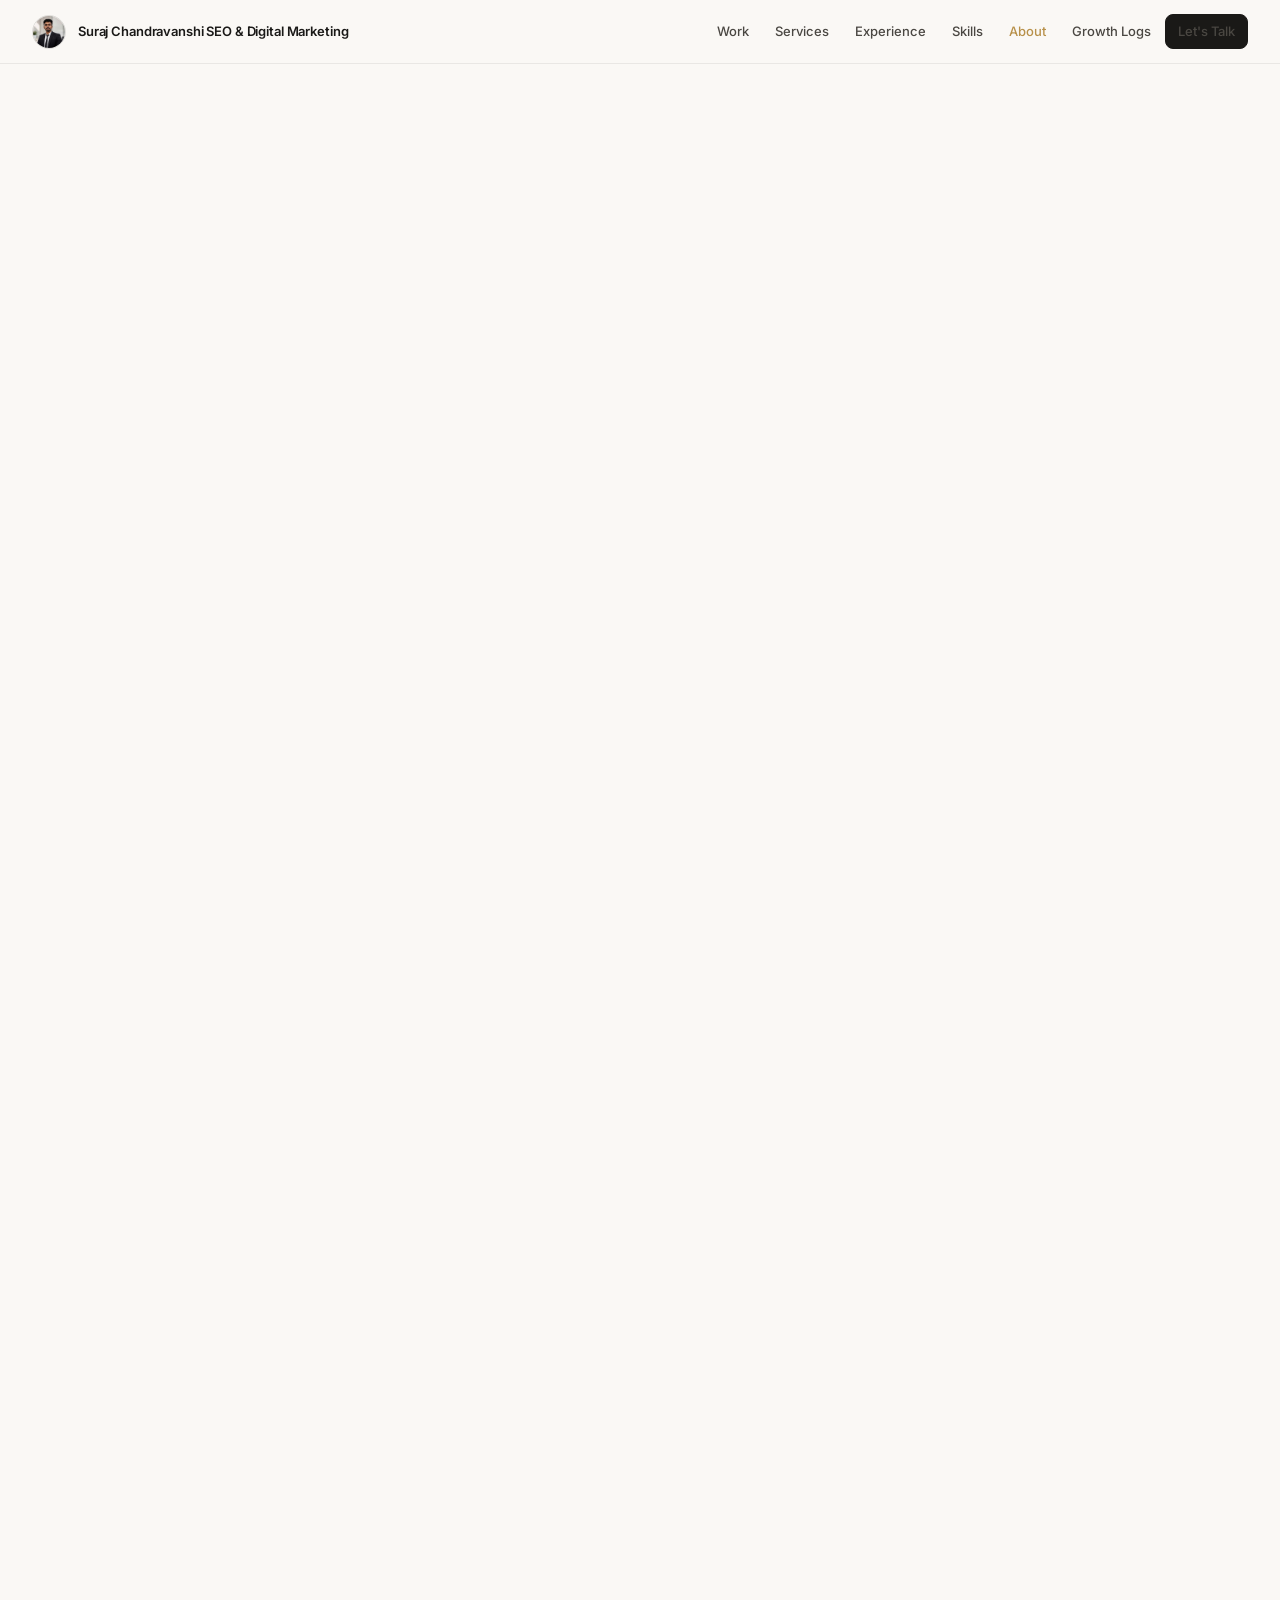
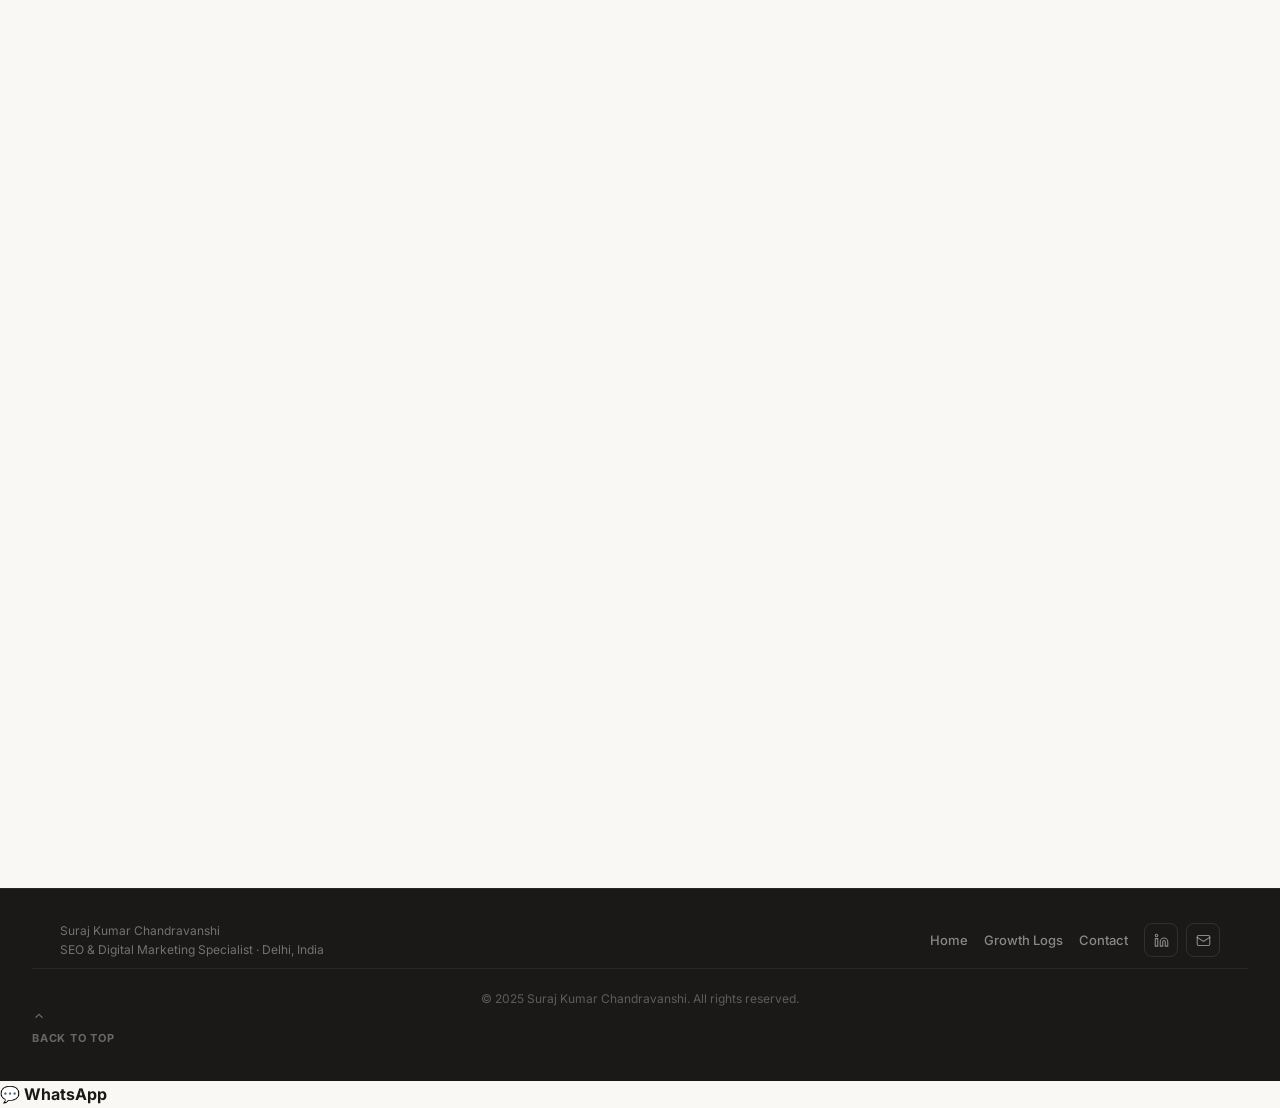
<file: about.html>
<!doctype html>
<html lang="en">
<head>
  <meta charset="UTF-8" />
  <meta name="viewport" content="width=device-width, initial-scale=1.0" />

  <title>About — Suraj Kumar Chandravanshi · SEO &amp; Digital Marketing Specialist</title>
  <meta name="description" content="Learn about Suraj Kumar Chandravanshi — Delhi-based SEO and Digital Marketing Specialist with 4+ years of experience helping B2B and B2C brands grow online." />
  <meta name="robots" content="index, follow" />
  <link rel="canonical" href="https://surajkchandravanshi.vercel.app/about" />

  <meta property="og:type" content="profile" />
  <meta property="og:url" content="https://surajkchandravanshi.vercel.app/about" />
  <meta property="og:title" content="About Suraj Kumar Chandravanshi — SEO &amp; Digital Marketing Specialist" />
  <meta property="og:description" content="4+ years helping B2B and B2C brands grow through organic search, paid ads, and data-driven digital marketing strategy." />
  <meta property="og:image" content="https://surajkchandravanshi.vercel.app/assets/suraj-hero.jpg" />

  <link rel="preconnect" href="https://fonts.googleapis.com" />
  <link rel="preconnect" href="https://fonts.gstatic.com" crossorigin />
  <link href="https://fonts.googleapis.com/css2?family=Lora:ital,wght@0,400;0,500;0,600;0,700;1,400;1,500&family=Inter:opsz,wght@14..32,300;14..32,400;14..32,500;14..32,600;14..32,700&display=swap" rel="stylesheet" />
  <link rel="icon" type="image/svg+xml" href="assets/favicon.svg" />

  <link rel="stylesheet" href="css/base.css" />
  <link rel="stylesheet" href="css/layout.css" />
  <link rel="stylesheet" href="css/components.css" />
  <link rel="stylesheet" href="css/responsive.css" />

  <script type="application/ld+json">
  {
    "@context": "https://schema.org",
    "@type": "Person",
    "name": "Suraj Kumar Chandravanshi",
    "url": "https://surajkchandravanshi.vercel.app/",
    "image": "https://surajkchandravanshi.vercel.app/assets/suraj-hero.jpg",
    "jobTitle": "SEO & Digital Marketing Specialist",
    "address": { "@type": "PostalAddress", "addressLocality": "Delhi", "addressCountry": "IN" },
    "email": "surajkrchandravanshi@gmail.com",
    "sameAs": ["https://www.linkedin.com/in/surajkofficial/"]
  }
  </script>

  <style>
    /* ── ABOUT PAGE SPECIFIC ─────────────────────────────────── */

    .about-hero-band {
      display: grid;
      grid-template-columns: 280px 1fr;
      gap: clamp(40px, 6vw, 88px);
      align-items: end;
      padding: clamp(56px, 8vw, 104px) clamp(20px, 4vw, 60px) 0;
      background:
        radial-gradient(ellipse 60% 50% at 100% 0%, rgba(166,124,58,0.06) 0%, transparent 60%),
        var(--paper);
      border-bottom: 1px solid var(--line);
    }

    .about-hero-photo {
      width: 100%;
      aspect-ratio: 3/4;
      object-fit: cover;
      object-position: center 15%;
      border-radius: var(--radius-md) var(--radius-md) 0 0;
      box-shadow: var(--shadow-lg);
      display: block;
    }

    .about-hero-meta {
      padding-bottom: clamp(36px, 5vw, 56px);
      display: flex;
      flex-direction: column;
      justify-content: flex-end;
    }

    .about-hero-name {
      font-family: "Lora", Georgia, serif;
      font-size: clamp(2.4rem, 5vw, 4.2rem);
      font-weight: 600;
      line-height: 1.06;
      letter-spacing: -0.03em;
      color: var(--ink);
      margin: var(--space-3) 0 var(--space-4);
    }

    .about-hero-role {
      font-family: "Inter", sans-serif;
      font-size: var(--text-base);
      font-weight: 500;
      color: var(--muted);
      margin-bottom: var(--space-6);
    }

    .about-hero-chips {
      display: flex;
      flex-wrap: wrap;
      gap: var(--space-2);
    }

    .about-chip {
      display: inline-flex;
      align-items: center;
      gap: 6px;
      padding: 6px 14px;
      border: 1px solid var(--line);
      border-radius: var(--radius-full);
      font-family: "Inter", sans-serif;
      font-size: var(--text-xs);
      font-weight: 600;
      color: var(--muted);
      background: rgba(255,255,255,0.8);
    }

    .about-chip--accent {
      color: var(--bronze);
      border-color: var(--bronze-glow);
      background: var(--bronze-pale);
    }

    /* Body layout */
    .about-body-grid {
      display: grid;
      grid-template-columns: 240px 1fr;
      gap: clamp(40px, 6vw, 88px);
      align-items: start;
      padding: clamp(48px, 7vw, 88px) clamp(20px, 4vw, 60px);
    }

    /* Sidebar */
    .about-sidebar {
      position: sticky;
      top: calc(var(--header-h) + 24px);
      display: flex;
      flex-direction: column;
      gap: var(--space-8);
    }

    .sidebar-block-label {
      font-family: "Inter", sans-serif;
      font-size: 0.68rem;
      font-weight: 700;
      letter-spacing: 0.12em;
      text-transform: uppercase;
      color: var(--bronze);
      margin-bottom: var(--space-3);
      display: flex;
      align-items: center;
      gap: var(--space-2);
    }

    .sidebar-block-label::after {
      content: "";
      flex: 1;
      height: 1px;
      background: var(--line);
    }

    .sidebar-link {
      display: flex;
      align-items: center;
      gap: var(--space-3);
      padding: var(--space-2) 0;
      font-family: "Inter", sans-serif;
      font-size: var(--text-sm);
      color: var(--muted);
      text-decoration: none;
      transition: color var(--duration-fast) var(--ease);
      border-bottom: 1px solid var(--line-soft);
    }

    .sidebar-link:last-child { border-bottom: none; }

    .sidebar-link:hover { color: var(--ink); }

    .sidebar-link svg {
      width: 14px;
      height: 14px;
      flex-shrink: 0;
      fill: none;
      stroke: var(--bronze);
      stroke-width: 2;
      stroke-linecap: round;
      stroke-linejoin: round;
    }

    .avail-pill {
      display: inline-flex;
      align-items: center;
      gap: var(--space-2);
      padding: 8px 14px;
      border-radius: var(--radius-full);
      background: rgba(10,107,98,0.08);
      border: 1px solid rgba(10,107,98,0.18);
      font-family: "Inter", sans-serif;
      font-size: var(--text-sm);
      font-weight: 600;
      color: var(--teal);
    }

    .avail-pill::before {
      content: "";
      width: 7px;
      height: 7px;
      border-radius: 50%;
      background: var(--teal);
      animation: pulse-dot 2s ease-in-out infinite;
      flex-shrink: 0;
    }

    /* Main content */
    .about-main-content {
      display: flex;
      flex-direction: column;
    }

    .about-section {
      padding-bottom: clamp(36px, 5vw, 56px);
      margin-bottom: clamp(36px, 5vw, 56px);
      border-bottom: 1px solid var(--line-soft);
    }

    .about-section:last-child {
      border-bottom: none;
      margin-bottom: 0;
      padding-bottom: 0;
    }

    .about-section-title {
      font-family: "Lora", Georgia, serif;
      font-size: clamp(1.3rem, 2.5vw, 1.8rem);
      font-weight: 600;
      color: var(--ink);
      letter-spacing: -0.02em;
      margin-bottom: var(--space-5);
    }

    .about-prose {
      font-size: clamp(var(--text-base), 1.6vw, var(--text-md));
      line-height: 1.78;
      color: var(--ink-soft);
      margin-bottom: var(--space-4);
    }

    .about-prose:last-child { margin-bottom: 0; }

    /* Experience list */
    .exp-list {
      display: flex;
      flex-direction: column;
      gap: 0;
    }

    .exp-item {
      display: grid;
      grid-template-columns: 120px 1fr;
      gap: var(--space-6);
      padding: var(--space-6) 0;
      border-bottom: 1px solid var(--line-soft);
    }

    .exp-item:first-child { padding-top: 0; }
    .exp-item:last-child { border-bottom: none; padding-bottom: 0; }

    .exp-date {
      font-family: "Inter", sans-serif;
      font-size: var(--text-xs);
      font-weight: 700;
      color: var(--bronze);
      letter-spacing: 0.02em;
      line-height: 1.5;
      padding-top: 3px;
    }

    .exp-role {
      font-family: "Inter", sans-serif;
      font-size: var(--text-base);
      font-weight: 700;
      color: var(--ink);
      margin-bottom: 2px;
    }

    .exp-company {
      font-family: "Inter", sans-serif;
      font-size: var(--text-sm);
      font-weight: 600;
      color: var(--teal);
      margin-bottom: var(--space-3);
    }

    .exp-desc {
      font-family: "Inter", sans-serif;
      font-size: var(--text-sm);
      color: var(--muted);
      line-height: 1.7;
    }

    /* Skills grid */
    .skills-2col {
      display: grid;
      grid-template-columns: 1fr 1fr;
      gap: var(--space-3);
    }

    .skill-card {
      padding: var(--space-5);
      background: var(--cream);
      border: 1px solid var(--line);
      border-radius: var(--radius);
      transition: border-color var(--duration) var(--ease), transform var(--duration) var(--ease);
    }

    .skill-card:hover {
      border-color: var(--bronze-glow);
      transform: translateY(-2px);
    }

    .skill-card-label {
      font-family: "Inter", sans-serif;
      font-size: 0.68rem;
      font-weight: 700;
      letter-spacing: 0.09em;
      text-transform: uppercase;
      color: var(--bronze);
      margin-bottom: var(--space-2);
    }

    .skill-card-desc {
      font-family: "Inter", sans-serif;
      font-size: var(--text-sm);
      color: var(--muted);
      line-height: 1.6;
    }

    /* Tools pill list */
    .tools-pill-list {
      display: flex;
      flex-wrap: wrap;
      gap: var(--space-2);
      margin-top: var(--space-2);
    }

    .tools-pill {
      padding: 6px 14px;
      border: 1px solid var(--line);
      border-radius: var(--radius-full);
      font-family: "Inter", sans-serif;
      font-size: var(--text-sm);
      font-weight: 500;
      color: var(--ink-soft);
      background: rgba(255,255,255,0.8);
    }

    /* Contact cards */
    .contact-cards {
      display: grid;
      grid-template-columns: 1fr 1fr;
      gap: var(--space-3);
    }

    .contact-card {
      display: flex;
      align-items: center;
      gap: var(--space-3);
      padding: var(--space-5);
      background: var(--cream);
      border: 1px solid var(--line);
      border-radius: var(--radius);
      text-decoration: none;
      color: inherit;
      transition: border-color var(--duration) var(--ease),
                  transform var(--duration) var(--ease),
                  box-shadow var(--duration) var(--ease);
    }

    .contact-card:hover {
      border-color: var(--bronze-glow);
      transform: translateY(-2px);
      box-shadow: var(--shadow-sm);
    }

    .contact-card-icon {
      width: 36px;
      height: 36px;
      border-radius: var(--radius);
      background: var(--bronze-pale);
      border: 1px solid var(--bronze-glow);
      display: flex;
      align-items: center;
      justify-content: center;
      flex-shrink: 0;
      color: var(--bronze);
    }

    .contact-card-icon svg {
      width: 16px;
      height: 16px;
      fill: none;
      stroke: currentColor;
      stroke-width: 2;
      stroke-linecap: round;
      stroke-linejoin: round;
    }

    .contact-card-label {
      font-family: "Inter", sans-serif;
      font-size: 0.68rem;
      font-weight: 700;
      letter-spacing: 0.08em;
      text-transform: uppercase;
      color: var(--bronze);
      margin-bottom: 2px;
    }

    .contact-card-value {
      font-family: "Inter", sans-serif;
      font-size: var(--text-sm);
      font-weight: 600;
      color: var(--ink);
      overflow-wrap: anywhere;
    }

    /* ── RESPONSIVE ─────────────────────────────────────────── */
    @media (max-width: 900px) {
      .about-hero-band {
        grid-template-columns: 1fr;
        padding-bottom: 0;
      }

      .about-hero-photo {
        aspect-ratio: 16/9;
        max-height: 380px;
        border-radius: var(--radius-md);
        object-position: center 20%;
      }

      .about-body-grid {
        grid-template-columns: 1fr;
      }

      .about-sidebar {
        position: static;
        flex-direction: row;
        flex-wrap: wrap;
        gap: var(--space-6);
      }

      .sidebar-block { min-width: 200px; }
    }

    @media (max-width: 600px) {
      .skills-2col,
      .contact-cards {
        grid-template-columns: 1fr;
      }

      .exp-item {
        grid-template-columns: 1fr;
        gap: var(--space-2);
      }

      .about-sidebar {
        flex-direction: column;
      }
    }
  </style>
</head>

<body>
  <div class="scroll-progress" id="scroll-progress" aria-hidden="true"></div>
  <a class="skip-link" href="#about-main">Skip to main content</a>

  <!-- ══ HEADER ══ -->
  <header class="site-header" role="banner" data-header>
    <a class="brand" href="/" aria-label="Suraj Kumar Chandravanshi — Home">
      <span class="brand-mark">
        <img src="assets/suraj-hero.jpg" alt="Suraj Kumar Chandravanshi" width="40" height="40" loading="eager" decoding="async" />
      </span>
      <span>
        <span class="brand-name">Suraj Chandravanshi</span>
        <span class="brand-role">SEO &amp; Digital Marketing</span>
      </span>
    </a>

    <button class="nav-toggle" type="button" aria-label="Toggle navigation" aria-expanded="false" aria-controls="site-nav">
      <span></span><span></span><span></span>
    </button>

    <nav class="site-nav" id="site-nav" role="navigation" aria-label="Main navigation">
      <a class="nav-link" href="/#work">Work</a>
      <a class="nav-link" href="/#services">Services</a>
      <a class="nav-link" href="/#experience">Experience</a>
      <a class="nav-link" href="/#skills">Skills</a>
      <a class="nav-link active" href="/about">About</a>
      <a class="nav-link" href="/growth-logs">Growth Logs</a>
      <a class="nav-link nav-cta" href="/#contact">Let's Talk</a>
    </nav>
  </header>

  <main id="about-main">

    <!-- ══ HERO BAND ══ -->
    <section class="about-hero-band" aria-labelledby="about-name">
      <div class="reveal">
        <img
          class="about-hero-photo"
          src="assets/suraj-hero.jpg"
          alt="Suraj Kumar Chandravanshi — SEO and Digital Marketing Specialist"
          width="280"
          height="373"
          fetchpriority="high"
          decoding="async"
        />
      </div>

      <div class="about-hero-meta reveal reveal-delay-2">
        <p class="section-kicker">About</p>
        <h1 class="about-hero-name" id="about-name">Suraj Kumar<br>Chandravanshi</h1>
        <p class="about-hero-role">SEO &amp; Digital Marketing Specialist · Delhi, India</p>
        <div class="about-hero-chips">
          <span class="about-chip about-chip--accent">Open to Relocate</span>
          <span class="about-chip">4+ Years Experience</span>
          <span class="about-chip">B2B &amp; B2C</span>
          <span class="about-chip">Germany · Australia · UAE</span>
        </div>
      </div>
    </section>

    <!-- ══ BODY ══ -->
    <div class="about-body-grid">

      <!-- SIDEBAR -->
      <aside aria-label="Quick links and availability" class="reveal">

        <div class="sidebar-block">
          <span class="avail-pill">Available now</span>
        </div>

        <div class="sidebar-block" style="margin-top:var(--space-8);">
          <p class="sidebar-block-label">Contact</p>
          <a class="sidebar-link" href="mailto:surajkrchandravanshi@gmail.com">
            <svg viewBox="0 0 24 24"><rect x="2" y="4" width="20" height="16" rx="2"/><path d="m22 7-8.97 5.7a1.94 1.94 0 0 1-2.06 0L2 7"/></svg>
            surajkrchandravanshi@gmail.com
          </a>
          <a class="sidebar-link" href="https://wa.me/919873922652" target="_blank" rel="noreferrer">
            <svg viewBox="0 0 24 24"><path d="M5.3 19 6.4 15.7a7.2 7.2 0 1 1 2.2 2.1z"/></svg>
            +91 98739 22652
          </a>
          <a class="sidebar-link" href="https://www.linkedin.com/in/surajkofficial/" target="_blank" rel="noreferrer">
            <svg viewBox="0 0 24 24"><path d="M16 8a6 6 0 0 1 6 6v7h-4v-7a2 2 0 0 0-4 0v7h-4v-7a6 6 0 0 1 6-6z"/><rect x="2" y="9" width="4" height="12"/><circle cx="4" cy="4" r="2"/></svg>
            linkedin.com/in/surajkofficial
          </a>
          <a class="sidebar-link" href="https://surajkchandravanshi.vercel.app/">
            <svg viewBox="0 0 24 24"><path d="M10 13a5 5 0 0 0 7.54.54l3-3a5 5 0 0 0-7.07-7.07l-1.72 1.71"/><path d="M14 11a5 5 0 0 0-7.54-.54l-3 3a5 5 0 0 0 7.07 7.07l1.71-1.71"/></svg>
            Portfolio
          </a>
        </div>

        <div class="sidebar-block">
          <p class="sidebar-block-label">Location</p>
          <a class="sidebar-link" href="#">
            <svg viewBox="0 0 24 24"><path d="M20 10c0 6-8 12-8 12s-8-6-8-12a8 8 0 0 1 16 0Z"/><circle cx="12" cy="10" r="3"/></svg>
            Delhi, India
          </a>
          <a class="sidebar-link" href="#">
            <svg viewBox="0 0 24 24"><circle cx="12" cy="12" r="10"/><path d="M12 2a14.5 14.5 0 0 0 0 20A14.5 14.5 0 0 0 12 2"/><path d="M2 12h20"/></svg>
            Open to relocation
          </a>
        </div>

        <div class="sidebar-block">
          <p class="sidebar-block-label">Languages</p>
          <a class="sidebar-link" href="#">
            <svg viewBox="0 0 24 24"><path d="m5 8 6 6m-6 0 6-6"/><path d="M2 5h12M7 2h1"/><path d="m22 22-5-10-5 10M14 18h6"/></svg>
            Hindi — Native
          </a>
          <a class="sidebar-link" href="#">
            <svg viewBox="0 0 24 24"><path d="m5 8 6 6m-6 0 6-6"/><path d="M2 5h12M7 2h1"/><path d="m22 22-5-10-5 10M14 18h6"/></svg>
            English — Professional
          </a>
          <a class="sidebar-link" href="#">
            <svg viewBox="0 0 24 24"><path d="m5 8 6 6m-6 0 6-6"/><path d="M2 5h12M7 2h1"/><path d="m22 22-5-10-5 10M14 18h6"/></svg>
            German — A1 (Learning)
          </a>
        </div>

        <div class="sidebar-block">
          <a class="btn btn-ghost" href="assets/suraj-cv.pdf" download style="width:100%; justify-content:center; font-size:var(--text-sm);">
            <svg viewBox="0 0 24 24" style="width:14px;height:14px;" aria-hidden="true"><path d="M21 15v4a2 2 0 0 1-2 2H5a2 2 0 0 1-2-2v-4"/><polyline points="7 10 12 15 17 10"/><line x1="12" y1="15" x2="12" y2="3"/></svg>
            Download CV
          </a>
        </div>

      </aside>

      <!-- MAIN -->
      <div class="about-main-content reveal reveal-delay-1">

        <section class="about-section" aria-labelledby="about-who">
          <h2 class="about-section-title" id="about-who">Who is Suraj Kumar Chandravanshi?</h2>
          <p class="about-prose">Suraj Kumar Chandravanshi is a Delhi-based SEO and Digital Marketing Specialist with over four years of hands-on professional experience. He helps B2B and B2C brands improve their online visibility, generate qualified leads, and grow revenue through data-driven digital marketing strategies.</p>
          <p class="about-prose">He specialises in organic search engine optimisation, Google Ads campaign management, Meta advertising, social media strategy, WordPress content publishing, and marketing performance reporting. He has managed digital marketing for more than ten client websites across a range of industries.</p>
        </section>

        <section class="about-section" aria-labelledby="about-exp">
          <h2 class="about-section-title" id="about-exp">Professional Experience</h2>
          <div class="exp-list">
            <div class="exp-item">
              <p class="exp-date">Oct 2020<br>– Jan 2024</p>
              <div>
                <p class="exp-role">SEO Executive &amp; Social Media Manager</p>
                <p class="exp-company">AT Digital Work Agency · Delhi, India</p>
                <p class="exp-desc">Managed SEO campaigns, paid advertising, social media accounts, and client reporting for multiple B2B and B2C clients simultaneously across 3+ years. Delivered consistent organic growth and ROAS improvements across diverse industries.</p>
              </div>
            </div>
            <div class="exp-item">
              <p class="exp-date">2021 – 2023</p>
              <div>
                <p class="exp-role">Co-Founder &amp; Digital Marketing Lead</p>
                <p class="exp-company">Independent Venture · Delhi, India</p>
                <p class="exp-desc">Responsible for client acquisition, digital strategy, and end-to-end delivery of SEO and paid advertising services for small and medium-sized businesses. Built systems for multi-channel campaign delivery.</p>
              </div>
            </div>
            <div class="exp-item">
              <p class="exp-date">Present</p>
              <div>
                <p class="exp-role">Freelance SEO &amp; Marketing Consultant</p>
                <p class="exp-company">Independent · Remote</p>
                <p class="exp-desc">Working with select clients on SEO, Google Ads, and content strategy. Actively seeking full-time opportunities internationally. Preparing IELTS and learning German (A1).</p>
              </div>
            </div>
          </div>
        </section>

        <section class="about-section" aria-labelledby="about-skills-sec">
          <h2 class="about-section-title" id="about-skills-sec">Skills &amp; Expertise</h2>
          <div class="skills-2col">
            <div class="skill-card">
              <p class="skill-card-label">SEO</p>
              <p class="skill-card-desc">On-page, technical audits, keyword research, link building, competitor analysis, content strategy.</p>
            </div>
            <div class="skill-card">
              <p class="skill-card-label">Paid Advertising</p>
              <p class="skill-card-desc">Google Ads, Meta Ads (Facebook &amp; Instagram), audience targeting, A/B testing, ROAS reporting.</p>
            </div>
            <div class="skill-card">
              <p class="skill-card-label">Social Media</p>
              <p class="skill-card-desc">Content calendars, account management, brand engagement, organic growth — Instagram, LinkedIn, Facebook.</p>
            </div>
            <div class="skill-card">
              <p class="skill-card-label">Analytics &amp; Reporting</p>
              <p class="skill-card-desc">GA4, Google Search Console, SEMrush, Ahrefs, Looker Studio dashboards.</p>
            </div>
            <div class="skill-card">
              <p class="skill-card-label">Content Marketing</p>
              <p class="skill-card-desc">SEO blog writing, WordPress publishing, Canva visuals, conversion copywriting.</p>
            </div>
            <div class="skill-card">
              <p class="skill-card-label">Web &amp; UI/UX</p>
              <p class="skill-card-desc">WordPress development, landing page design, Core Web Vitals optimisation, UI/UX design.</p>
            </div>
          </div>
        </section>

        <section class="about-section" aria-labelledby="about-tools-sec">
          <h2 class="about-section-title" id="about-tools-sec">Tools &amp; Platforms</h2>
          <div class="tools-pill-list">
            <span class="tools-pill">Google Analytics 4</span>
            <span class="tools-pill">Google Search Console</span>
            <span class="tools-pill">Google Ads Manager</span>
            <span class="tools-pill">Meta Ads Manager</span>
            <span class="tools-pill">SEMrush</span>
            <span class="tools-pill">Ahrefs</span>
            <span class="tools-pill">WordPress</span>
            <span class="tools-pill">Canva</span>
            <span class="tools-pill">Looker Studio</span>
            <span class="tools-pill">Google Sheets</span>
            <span class="tools-pill">Microsoft Office</span>
          </div>
        </section>

        <section class="about-section" aria-labelledby="about-location-sec">
          <h2 class="about-section-title" id="about-location-sec">Location &amp; Availability</h2>
          <p class="about-prose">Based in Delhi, India. Actively seeking full-time employment, freelance projects, and remote work opportunities. Open to international relocation — researching opportunities in Germany, Australia, and the UAE.</p>
          <p class="about-prose">Currently studying for IELTS certification and learning German at A1 beginner level to support international career goals.</p>
        </section>

        <section class="about-section" aria-labelledby="about-contact-sec">
          <h2 class="about-section-title" id="about-contact-sec">Get in Touch</h2>
          <div class="contact-cards">
            <a class="contact-card" href="mailto:surajkrchandravanshi@gmail.com">
              <div class="contact-card-icon"><svg viewBox="0 0 24 24"><rect x="2" y="4" width="20" height="16" rx="2"/><path d="m22 7-8.97 5.7a1.94 1.94 0 0 1-2.06 0L2 7"/></svg></div>
              <div><p class="contact-card-label">Email</p><p class="contact-card-value">surajkrchandravanshi@gmail.com</p></div>
            </a>
            <a class="contact-card" href="https://wa.me/919873922652" target="_blank" rel="noreferrer">
              <div class="contact-card-icon"><svg viewBox="0 0 24 24"><path d="M5.3 19 6.4 15.7a7.2 7.2 0 1 1 2.2 2.1z"/></svg></div>
              <div><p class="contact-card-label">WhatsApp</p><p class="contact-card-value">+91 98739 22652</p></div>
            </a>
            <a class="contact-card" href="https://www.linkedin.com/in/surajkofficial/" target="_blank" rel="noreferrer">
              <div class="contact-card-icon"><svg viewBox="0 0 24 24"><path d="M16 8a6 6 0 0 1 6 6v7h-4v-7a2 2 0 0 0-4 0v7h-4v-7a6 6 0 0 1 6-6z"/><rect x="2" y="9" width="4" height="12"/><circle cx="4" cy="4" r="2"/></svg></div>
              <div><p class="contact-card-label">LinkedIn</p><p class="contact-card-value">linkedin.com/in/surajkofficial</p></div>
            </a>
            <a class="contact-card" href="https://surajkchandravanshi.vercel.app/">
              <div class="contact-card-icon"><svg viewBox="0 0 24 24"><path d="M10 13a5 5 0 0 0 7.54.54l3-3a5 5 0 0 0-7.07-7.07l-1.72 1.71"/><path d="M14 11a5 5 0 0 0-7.54-.54l-3 3a5 5 0 0 0 7.07 7.07l1.71-1.71"/></svg></div>
              <div><p class="contact-card-label">Portfolio</p><p class="contact-card-value">surajkchandravanshi.vercel.app</p></div>
            </a>
          </div>
        </section>

      </div>
    </div>
  </main>

  <!-- ══ FOOTER ══ -->
  <footer class="site-footer" role="contentinfo">
    <div class="footer-inner">
      <div class="footer-brand">
        <p class="footer-name">Suraj Kumar Chandravanshi</p>
        <p class="footer-sub">SEO &amp; Digital Marketing Specialist · Delhi, India</p>
      </div>
      <div class="footer-right">
        <nav class="footer-links" aria-label="Footer navigation">
          <a href="/">Home</a>
          <a href="/growth-logs">Growth Logs</a>
          <a href="/#contact">Contact</a>
        </nav>
        <div class="footer-socials" aria-label="Social links">
          <a class="footer-social" href="https://www.linkedin.com/in/surajkofficial/" target="_blank" rel="noreferrer" aria-label="LinkedIn">
            <svg viewBox="0 0 24 24" aria-hidden="true"><path d="M16 8a6 6 0 0 1 6 6v7h-4v-7a2 2 0 0 0-4 0v7h-4v-7a6 6 0 0 1 6-6z"/><rect x="2" y="9" width="4" height="12"/><circle cx="4" cy="4" r="2"/></svg>
          </a>
          <a class="footer-social" href="mailto:surajkrchandravanshi@gmail.com" aria-label="Email">
            <svg viewBox="0 0 24 24" aria-hidden="true"><rect x="2" y="4" width="20" height="16" rx="2"/><path d="m22 7-8.97 5.7a1.94 1.94 0 0 1-2.06 0L2 7"/></svg>
          </a>
        </div>
      </div>
    </div>
    <div class="footer-bottom">
      <p class="footer-copy">© 2025 Suraj Kumar Chandravanshi. All rights reserved.</p>
      <a class="back-top" href="#about-main">
        <svg width="14" height="14" viewBox="0 0 24 24" fill="none" stroke="currentColor" stroke-width="2" aria-hidden="true"><path d="M18 15l-6-6-6 6"/></svg>
        Back to top
      </a>
    </div>
  </footer>

  <a class="floating-wa" href="https://wa.me/919873922652" target="_blank" rel="noreferrer" aria-label="Chat on WhatsApp">
    <span class="floating-wa-icon" aria-hidden="true">💬</span>
    <strong>WhatsApp</strong>
  </a>

  <script src="js/main.js" defer></script>
</body>
</html>
</file>
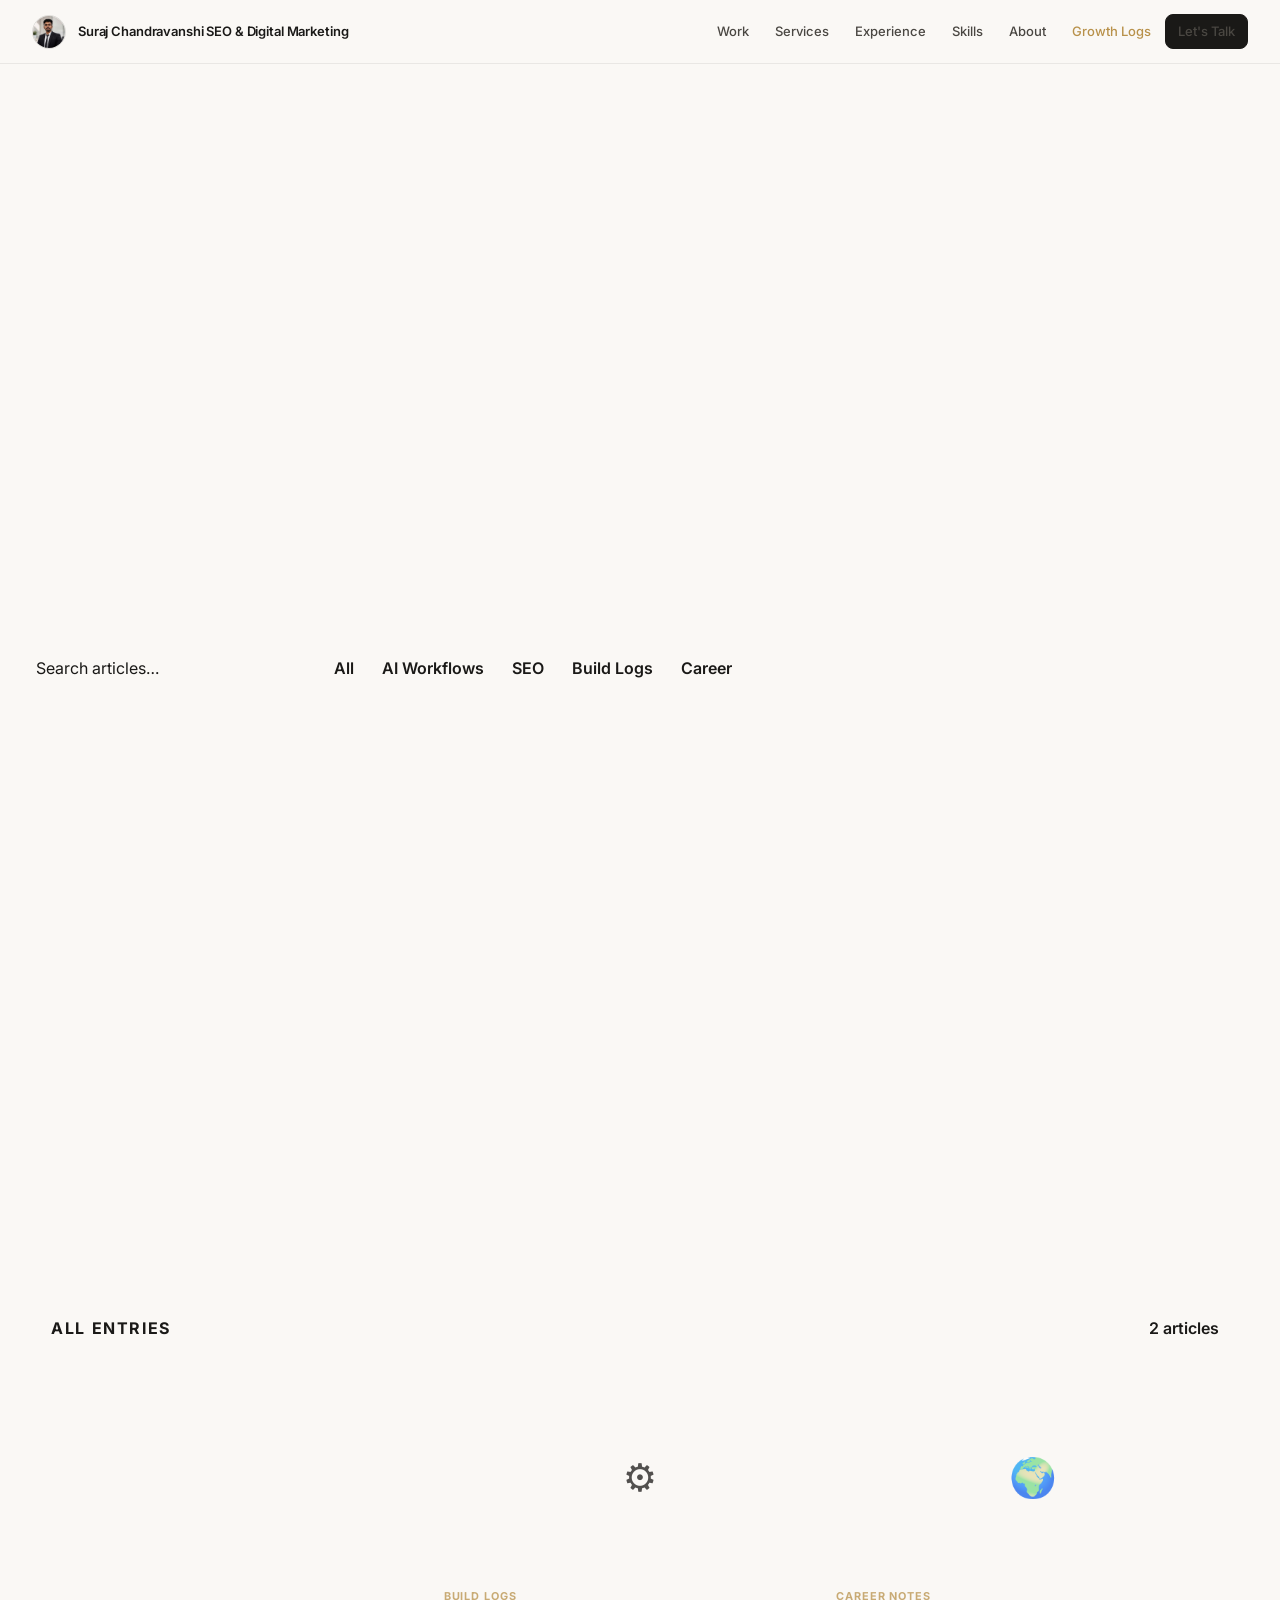
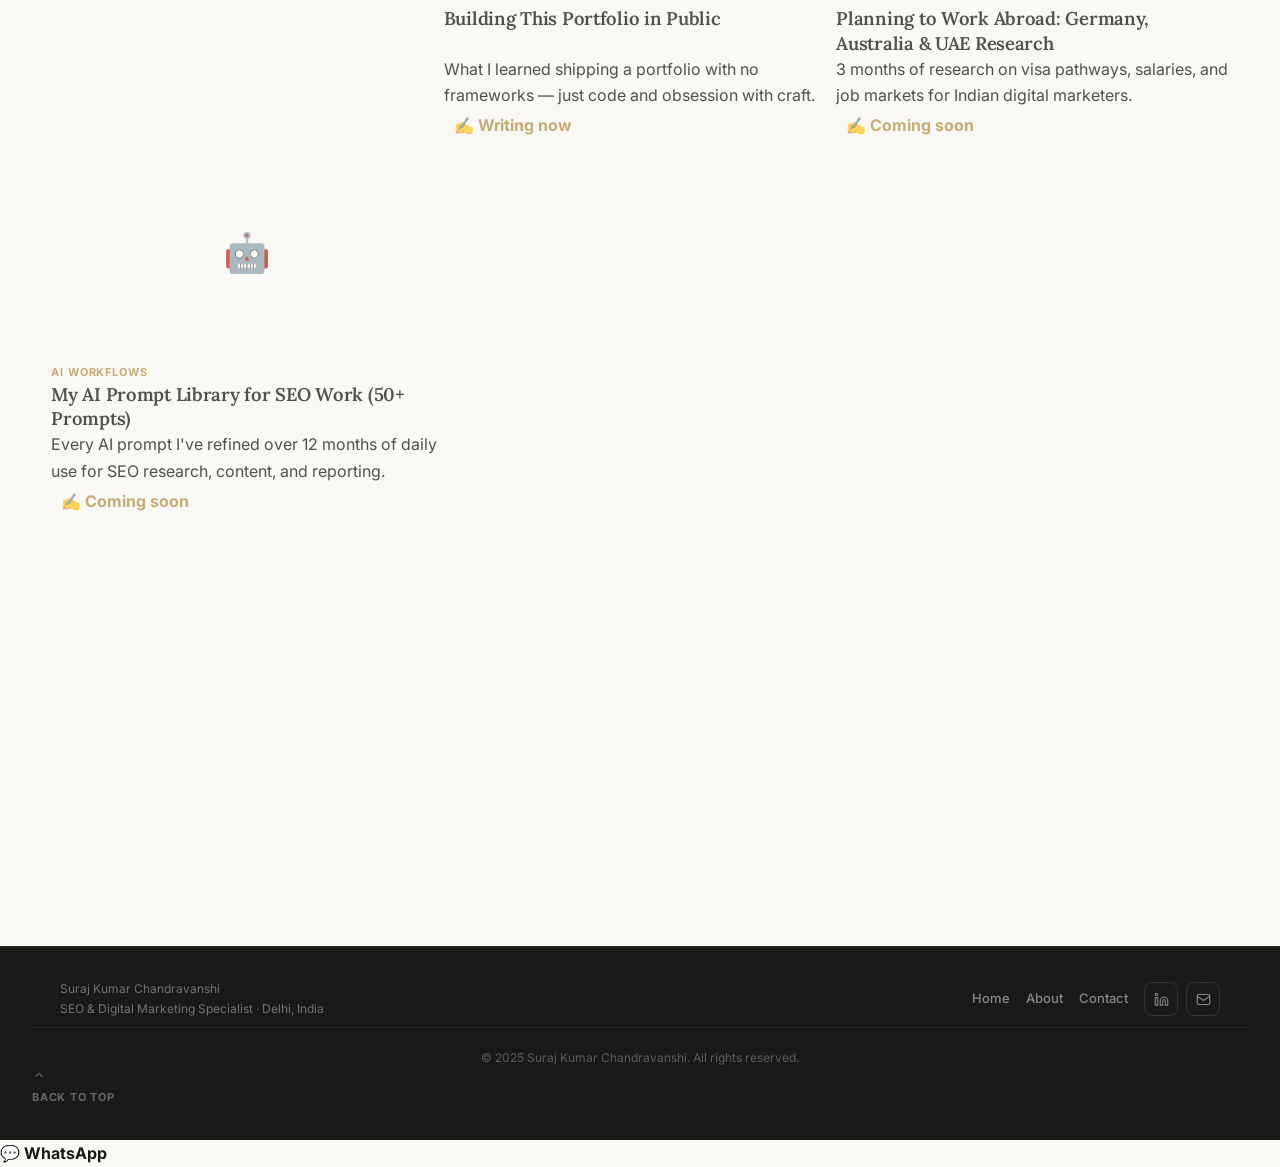
<file: growth-logs.html>
<!doctype html>
<html lang="en">
<head>
  <meta charset="UTF-8" />
  <meta name="viewport" content="width=device-width, initial-scale=1.0" />

  <title>Growth Logs — Suraj Kumar Chandravanshi · SEO &amp; Marketing Notes</title>
  <meta name="description" content="Real notes, experiments, and lessons from 4+ years in SEO, digital marketing, AI workflows, and building in public. No filler — only what actually taught me something." />
  <meta name="robots" content="index, follow" />
  <link rel="canonical" href="https://surajkchandravanshi.vercel.app/growth-logs" />

  <meta property="og:type" content="website" />
  <meta property="og:url" content="https://surajkchandravanshi.vercel.app/growth-logs" />
  <meta property="og:title" content="Growth Logs — Suraj Kumar Chandravanshi" />
  <meta property="og:description" content="Real notes from real campaigns. SEO, paid ads, AI workflows, and career experiments — documented honestly." />
  <meta property="og:image" content="https://surajkchandravanshi.vercel.app/assets/suraj-hero.jpg" />

  <link rel="preconnect" href="https://fonts.googleapis.com" />
  <link rel="preconnect" href="https://fonts.gstatic.com" crossorigin />
  <link href="https://fonts.googleapis.com/css2?family=Lora:ital,wght@0,400;0,500;0,600;0,700;1,400;1,500&family=Inter:opsz,wght@14..32,300;14..32,400;14..32,500;14..32,600;14..32,700&display=swap" rel="stylesheet" />
  <link rel="icon" type="image/svg+xml" href="assets/favicon.svg" />

  <link rel="stylesheet" href="css/base.css" />
  <link rel="stylesheet" href="css/layout.css" />
  <link rel="stylesheet" href="css/components.css" />
  <link rel="stylesheet" href="css/responsive.css" />

  <style>
    /* ── GROWTH LOGS SPECIFIC ─────────────────────────────────── */

    /* HERO — two-column balanced */
    .gl-hero {
      display: grid;
      grid-template-columns: 1fr 400px;
      gap: clamp(48px, 7vw, 96px);
      align-items: center;
      min-height: 72vh;
      padding: clamp(72px, 9vw, 120px) clamp(20px, 4vw, 60px) clamp(56px, 7vw, 88px);
      background:
        radial-gradient(ellipse 50% 60% at 5% 50%, rgba(10,107,98,0.05) 0%, transparent 55%),
        radial-gradient(ellipse 55% 50% at 95% 20%, rgba(166,124,58,0.06) 0%, transparent 55%),
        var(--paper);
      border-bottom: 1px solid var(--line);
      position: relative;
      overflow: hidden;
    }

    .gl-hero::before {
      content: "";
      position: absolute;
      inset: 0;
      background-image:
        linear-gradient(var(--line-soft) 1px, transparent 1px),
        linear-gradient(90deg, var(--line-soft) 1px, transparent 1px);
      background-size: 60px 60px;
      opacity: 0.25;
      pointer-events: none;
    }

    /* Left content */
    .gl-hero-content {
      position: relative;
      z-index: 2;
    }

    .gl-badge {
      display: inline-flex;
      align-items: center;
      gap: var(--space-2);
      margin-bottom: var(--space-6);
      padding: 6px 14px 6px 8px;
      border: 1px solid var(--line);
      border-radius: var(--radius-full);
      background: rgba(255,255,255,0.75);
      font-family: "Inter", sans-serif;
      font-size: var(--text-xs);
      font-weight: 600;
      color: var(--muted);
      letter-spacing: 0.04em;
      backdrop-filter: blur(8px);
    }

    .gl-badge-dot {
      width: 8px;
      height: 8px;
      border-radius: 50%;
      background: var(--bronze);
      animation: pulse-dot 2.4s ease-in-out infinite;
    }

    .gl-hero-title {
      font-size: clamp(3rem, 7vw, 5.8rem);
      font-weight: 600;
      line-height: 1.03;
      letter-spacing: -0.035em;
      color: var(--ink);
      margin-bottom: var(--space-6);
    }

    .gl-hero-title em {
      font-style: italic;
      color: var(--bronze);
    }

    .gl-hero-sub {
      font-size: clamp(1rem, 1.8vw, 1.15rem);
      color: var(--muted);
      line-height: 1.72;
      max-width: 480px;
      margin-bottom: var(--space-8);
    }

    .gl-topic-chips {
      display: flex;
      flex-wrap: wrap;
      gap: var(--space-2);
    }

    .gl-topic {
      display: inline-flex;
      align-items: center;
      gap: 5px;
      padding: 6px 12px;
      border: 1px solid var(--line);
      border-radius: var(--radius-full);
      background: rgba(255,255,255,0.75);
      font-family: "Inter", sans-serif;
      font-size: var(--text-xs);
      font-weight: 600;
      color: var(--ink-soft);
      backdrop-filter: blur(6px);
      transition: border-color var(--duration) var(--ease),
                  background var(--duration) var(--ease);
    }

    .gl-topic:hover {
      border-color: var(--bronze-glow);
      background: var(--bronze-pale);
      color: var(--bronze);
    }

    /* Right visual panel */
    .gl-hero-visual {
      position: relative;
      z-index: 2;
      display: flex;
      flex-direction: column;
      gap: var(--space-3);
    }

    .gl-stat-grid {
      display: grid;
      grid-template-columns: 1fr 1fr;
      gap: var(--space-3);
    }

    .gl-stat-card {
      padding: var(--space-5) var(--space-5);
      background: rgba(255,255,255,0.9);
      border: 1px solid var(--line);
      border-radius: var(--radius-md);
      backdrop-filter: blur(8px);
      transition: transform var(--duration) var(--ease),
                  box-shadow var(--duration) var(--ease);
    }

    .gl-stat-card:hover {
      transform: translateY(-2px);
      box-shadow: var(--shadow);
    }

    .gl-stat-num {
      font-family: "Lora", Georgia, serif;
      font-size: clamp(1.6rem, 3vw, 2.2rem);
      font-weight: 600;
      color: var(--ink);
      line-height: 1;
      letter-spacing: -0.025em;
      margin-bottom: 4px;
    }

    .gl-stat-label {
      font-family: "Inter", sans-serif;
      font-size: 0.7rem;
      font-weight: 700;
      color: var(--muted);
      text-transform: uppercase;
      letter-spacing: 0.07em;
    }

    .gl-stat-card--teal .gl-stat-num { color: var(--teal); }
    .gl-stat-card--bronze .gl-stat-num { color: var(--bronze); }

    /* Author card */
    .gl-author-card {
      display: flex;
      align-items: center;
      gap: var(--space-4);
      padding: var(--space-4) var(--space-5);
      background: rgba(255,255,255,0.95);
      border: 1px solid var(--line);
      border-radius: var(--radius-md);
      box-shadow: var(--shadow-sm);
      backdrop-filter: blur(8px);
    }

    .gl-author-photo {
      width: 48px;
      height: 48px;
      border-radius: 50%;
      object-fit: cover;
      object-position: center 15%;
      border: 2px solid var(--bronze-glow);
      flex-shrink: 0;
    }

    .gl-author-name {
      font-family: "Inter", sans-serif;
      font-size: var(--text-sm);
      font-weight: 700;
      color: var(--ink);
    }

    .gl-author-role {
      font-family: "Inter", sans-serif;
      font-size: var(--text-xs);
      color: var(--muted);
      margin-top: 1px;
    }

    .gl-writing-badge {
      margin-left: auto;
      display: inline-flex;
      align-items: center;
      gap: 5px;
      padding: 5px 10px;
      border-radius: var(--radius-full);
      background: rgba(10,107,98,0.08);
      border: 1px solid rgba(10,107,98,0.18);
      font-family: "Inter", sans-serif;
      font-size: 0.68rem;
      font-weight: 700;
      color: var(--teal);
      white-space: nowrap;
      flex-shrink: 0;
    }

    .gl-writing-badge::before {
      content: "";
      width: 6px;
      height: 6px;
      border-radius: 50%;
      background: var(--teal);
      animation: pulse-dot 2s ease-in-out infinite;
    }

    /* ── CONTROLS ────────────────────────────────────────────── */
    .gl-controls {
      padding: var(--space-6) clamp(20px, 4vw, 60px);
      background: var(--cream);
      border-bottom: 1px solid var(--line);
      display: flex;
      align-items: center;
      gap: var(--space-4);
      flex-wrap: wrap;
    }

    .gl-search-wrap {
      position: relative;
      flex: 1;
      min-width: 200px;
      max-width: 320px;
    }

    .gl-search-icon {
      position: absolute;
      left: 12px;
      top: 50%;
      transform: translateY(-50%);
      width: 16px;
      height: 16px;
      fill: none;
      stroke: var(--muted);
      stroke-width: 2;
      stroke-linecap: round;
      pointer-events: none;
    }

    .gl-search {
      width: 100%;
      padding: 10px 14px 10px 36px;
      background: var(--paper);
      border: 1px solid var(--line);
      border-radius: var(--radius-full);
      font-family: "Inter", sans-serif;
      font-size: var(--text-sm);
      color: var(--ink);
      outline: none;
      transition: border-color var(--duration-fast) var(--ease);
    }

    .gl-search:focus {
      border-color: var(--bronze);
    }

    .gl-search::placeholder { color: var(--muted-2); }

    .gl-filters {
      display: flex;
      align-items: center;
      gap: var(--space-2);
      flex-wrap: wrap;
    }

    .gl-filter {
      padding: 7px 14px;
      border: 1px solid var(--line);
      border-radius: var(--radius-full);
      background: transparent;
      font-family: "Inter", sans-serif;
      font-size: var(--text-xs);
      font-weight: 600;
      color: var(--muted);
      cursor: pointer;
      transition: all var(--duration-fast) var(--ease);
    }

    .gl-filter:hover { color: var(--ink); border-color: var(--muted-2); }
    .gl-filter.active { background: var(--ink); color: var(--cream); border-color: var(--ink); }

    /* ── FEATURED ────────────────────────────────────────────── */
    .gl-featured-section {
      padding: clamp(48px, 6vw, 80px) clamp(20px, 4vw, 60px);
      border-bottom: 1px solid var(--line);
    }

    .gl-featured-card {
      display: grid;
      grid-template-columns: 1fr 360px;
      gap: clamp(32px, 5vw, 64px);
      align-items: center;
      padding: clamp(32px, 4vw, 48px);
      background: var(--cream);
      border: 1px solid var(--line);
      border-radius: var(--radius-lg);
      text-decoration: none;
      color: inherit;
      margin-top: var(--space-8);
      transition: border-color var(--duration) var(--ease),
                  box-shadow var(--duration) var(--ease),
                  transform var(--duration) var(--ease);
    }

    .gl-featured-card:hover {
      border-color: rgba(166,124,58,0.3);
      box-shadow: var(--shadow-md);
      transform: translateY(-3px);
    }

    .gl-featured-tag {
      display: inline-flex;
      align-items: center;
      gap: 5px;
      padding: 4px 12px;
      border-radius: var(--radius-full);
      background: var(--bronze-pale);
      border: 1px solid var(--bronze-glow);
      font-family: "Inter", sans-serif;
      font-size: 0.68rem;
      font-weight: 700;
      letter-spacing: 0.08em;
      text-transform: uppercase;
      color: var(--bronze);
      margin-bottom: var(--space-4);
    }

    .gl-featured-title {
      font-size: clamp(1.3rem, 2.5vw, 2rem);
      line-height: 1.2;
      letter-spacing: -0.02em;
      color: var(--ink);
      margin-bottom: var(--space-4);
    }

    .gl-featured-excerpt {
      font-size: var(--text-sm);
      color: var(--muted);
      line-height: 1.72;
      margin-bottom: var(--space-6);
      max-width: 520px;
    }

    .gl-featured-meta {
      display: flex;
      align-items: center;
      gap: var(--space-3);
      font-family: "Inter", sans-serif;
      font-size: var(--text-sm);
      color: var(--muted);
    }

    .gl-featured-meta time { font-weight: 500; }
    .gl-meta-dot { opacity: 0.4; }

    .gl-read-link {
      display: inline-flex;
      align-items: center;
      gap: var(--space-2);
      font-family: "Inter", sans-serif;
      font-size: var(--text-sm);
      font-weight: 700;
      color: var(--bronze);
      margin-top: var(--space-4);
      transition: gap var(--duration-fast) var(--ease);
    }

    .gl-read-link:hover { gap: var(--space-3); }
    .gl-read-link svg { width: 14px; height: 14px; fill:none; stroke:currentColor; stroke-width:2; stroke-linecap:round; stroke-linejoin:round; }

    /* Thumbnail */
    .gl-thumb {
      aspect-ratio: 4/3;
      border-radius: var(--radius-md);
      border: 1px solid var(--line);
      background: var(--sand);
      display: flex;
      align-items: center;
      justify-content: center;
      font-size: 3.5rem;
      position: relative;
      overflow: hidden;
    }

    .gl-thumb::before {
      content: "";
      position: absolute;
      inset: 0;
      background-image: linear-gradient(var(--line-soft) 1px, transparent 1px),
                        linear-gradient(90deg, var(--line-soft) 1px, transparent 1px);
      background-size: 24px 24px;
      opacity: 0.5;
    }

    .gl-thumb-emoji {
      position: relative;
      z-index: 2;
      font-style: normal;
    }

    /* ── ARTICLES GRID ───────────────────────────────────────── */
    .gl-grid-section {
      padding: clamp(48px, 6vw, 80px) clamp(20px, 4vw, 60px);
    }

    .gl-grid-header {
      display: flex;
      align-items: center;
      justify-content: space-between;
      margin-bottom: var(--space-8);
      gap: var(--space-4);
    }

    .gl-grid-label {
      font-family: "Inter", sans-serif;
      font-size: var(--text-xs);
      font-weight: 700;
      letter-spacing: 0.1em;
      text-transform: uppercase;
      color: var(--muted);
    }

    .gl-count {
      font-family: "Inter", sans-serif;
      font-size: var(--text-xs);
      font-weight: 600;
      color: var(--muted-2);
      padding: 4px 10px;
      border: 1px solid var(--line);
      border-radius: var(--radius-full);
    }

    .gl-grid {
      display: grid;
      grid-template-columns: repeat(3, 1fr);
      gap: var(--space-5);
    }

    .gl-card {
      display: flex;
      flex-direction: column;
      background: var(--cream);
      border: 1px solid var(--line);
      border-radius: var(--radius-md);
      overflow: hidden;
      text-decoration: none;
      color: inherit;
      transition: border-color var(--duration) var(--ease),
                  box-shadow var(--duration) var(--ease),
                  transform var(--duration) var(--ease);
    }

    .gl-card:not(.gl-card--soon):hover {
      border-color: rgba(166,124,58,0.25);
      box-shadow: var(--shadow);
      transform: translateY(-3px);
    }

    .gl-card--soon {
      opacity: 0.75;
      cursor: default;
    }

    .gl-card-thumb {
      aspect-ratio: 16/9;
      background: var(--sand);
      border-bottom: 1px solid var(--line);
      display: flex;
      align-items: center;
      justify-content: center;
      font-size: 2.4rem;
      position: relative;
      overflow: hidden;
    }

    .gl-card-thumb::before {
      content: "";
      position: absolute;
      inset: 0;
      background-image: linear-gradient(var(--line-soft) 1px, transparent 1px),
                        linear-gradient(90deg, var(--line-soft) 1px, transparent 1px);
      background-size: 20px 20px;
      opacity: 0.5;
    }

    .gl-card-body {
      padding: var(--space-5);
      flex: 1;
      display: flex;
      flex-direction: column;
    }

    .gl-card-tag {
      font-family: "Inter", sans-serif;
      font-size: 0.68rem;
      font-weight: 700;
      letter-spacing: 0.08em;
      text-transform: uppercase;
      color: var(--bronze);
      margin-bottom: var(--space-3);
    }

    .gl-card-title {
      font-family: "Lora", Georgia, serif;
      font-size: clamp(1rem, 1.8vw, 1.15rem);
      font-weight: 600;
      color: var(--ink);
      line-height: 1.35;
      letter-spacing: -0.015em;
      margin-bottom: var(--space-3);
      flex: 1;
    }

    .gl-card-desc {
      font-size: var(--text-sm);
      color: var(--muted);
      line-height: 1.65;
      margin-bottom: var(--space-4);
    }

    .gl-card-foot {
      display: flex;
      align-items: center;
      gap: var(--space-2);
      font-family: "Inter", sans-serif;
      font-size: var(--text-xs);
      color: var(--muted-2);
      margin-top: auto;
      padding-top: var(--space-4);
      border-top: 1px solid var(--line-soft);
    }

    .gl-soon-badge {
      font-family: "Inter", sans-serif;
      font-size: var(--text-xs);
      font-weight: 700;
      color: var(--bronze);
      background: var(--bronze-pale);
      border: 1px solid var(--bronze-glow);
      padding: 4px 10px;
      border-radius: var(--radius-full);
    }

    /* ── NEWSLETTER ──────────────────────────────────────────── */
    .gl-newsletter {
      margin: 0 clamp(20px, 4vw, 60px) clamp(48px, 6vw, 80px);
      padding: clamp(40px, 5vw, 64px);
      background: var(--dark);
      border-radius: var(--radius-xl);
      text-align: center;
      color: var(--cream);
    }

    .gl-newsletter-title {
      font-size: clamp(1.5rem, 3vw, 2.2rem);
      font-weight: 600;
      color: rgba(255,255,255,0.92);
      margin-bottom: var(--space-3);
      letter-spacing: -0.025em;
    }

    .gl-newsletter-desc {
      font-size: var(--text-sm);
      color: rgba(255,255,255,0.5);
      max-width: 440px;
      margin-inline: auto;
      margin-bottom: var(--space-8);
      line-height: 1.68;
    }

    .gl-newsletter-form {
      display: flex;
      gap: var(--space-3);
      max-width: 420px;
      margin-inline: auto;
    }

    .gl-newsletter-input {
      flex: 1;
      padding: 12px 16px;
      background: rgba(255,255,255,0.07);
      border: 1px solid rgba(255,255,255,0.12);
      border-radius: var(--radius);
      color: rgba(255,255,255,0.9);
      font-family: "Inter", sans-serif;
      font-size: var(--text-sm);
      outline: none;
      transition: border-color var(--duration-fast) var(--ease);
    }

    .gl-newsletter-input::placeholder { color: rgba(255,255,255,0.28); }
    .gl-newsletter-input:focus { border-color: rgba(166,124,58,0.5); }

    /* ── RESPONSIVE ─────────────────────────────────────────── */
    @media (max-width: 1024px) {
      .gl-hero {
        grid-template-columns: 1fr;
        min-height: auto;
      }

      .gl-hero-content { max-width: 100%; }

      .gl-stat-grid {
        grid-template-columns: repeat(4, 1fr);
      }

      .gl-featured-card {
        grid-template-columns: 1fr;
      }

      .gl-grid {
        grid-template-columns: repeat(2, 1fr);
      }
    }

    @media (max-width: 768px) {
      .gl-stat-grid {
        grid-template-columns: repeat(2, 1fr);
      }

      .gl-grid {
        grid-template-columns: 1fr;
      }

      .gl-newsletter-form {
        flex-direction: column;
      }

      .gl-controls {
        flex-direction: column;
        align-items: stretch;
      }

      .gl-search-wrap { max-width: 100%; }
    }
  </style>
</head>

<body>
  <div class="scroll-progress" id="scroll-progress" aria-hidden="true"></div>
  <a class="skip-link" href="#gl-main">Skip to main content</a>

  <!-- ══ HEADER ══ -->
  <header class="site-header" role="banner" data-header>
    <a class="brand" href="/" aria-label="Suraj Kumar Chandravanshi — Home">
      <span class="brand-mark">
        <img src="assets/suraj-hero.jpg" alt="Suraj Kumar Chandravanshi" width="40" height="40" loading="eager" decoding="async" />
      </span>
      <span>
        <span class="brand-name">Suraj Chandravanshi</span>
        <span class="brand-role">SEO &amp; Digital Marketing</span>
      </span>
    </a>

    <button class="nav-toggle" type="button" aria-label="Toggle navigation" aria-expanded="false" aria-controls="site-nav">
      <span></span><span></span><span></span>
    </button>

    <nav class="site-nav" id="site-nav" role="navigation" aria-label="Main navigation">
      <a class="nav-link" href="/#work">Work</a>
      <a class="nav-link" href="/#services">Services</a>
      <a class="nav-link" href="/#experience">Experience</a>
      <a class="nav-link" href="/#skills">Skills</a>
      <a class="nav-link" href="/about">About</a>
      <a class="nav-link active" href="/growth-logs">Growth Logs</a>
      <a class="nav-link nav-cta" href="/#contact">Let's Talk</a>
    </nav>
  </header>

  <main id="gl-main">

    <!-- ══ HERO ══ -->
    <section class="gl-hero" aria-labelledby="gl-title">

      <!-- LEFT: text -->
      <div class="gl-hero-content reveal">
        <div class="gl-badge">
          <span class="gl-badge-dot" aria-hidden="true"></span>
          Personal Journal · Est. 2024
        </div>

        <h1 class="gl-hero-title" id="gl-title">
          Growth<br><em>Logs.</em>
        </h1>

        <p class="gl-hero-sub">Real notes from real campaigns. SEO experiments, paid ads breakdowns, AI workflows, and career lessons — documented honestly. No filler.</p>

        <div class="gl-topic-chips" aria-label="Topics covered">
          <span class="gl-topic">🔍 SEO</span>
          <span class="gl-topic">📈 Paid Ads</span>
          <span class="gl-topic">🤖 AI Workflows</span>
          <span class="gl-topic">🌍 Career</span>
          <span class="gl-topic">⚙️ Build Logs</span>
        </div>
      </div>

      <!-- RIGHT: visual stats panel — fills blank space -->
      <div class="gl-hero-visual reveal reveal-delay-2">
        <div class="gl-stat-grid">
          <div class="gl-stat-card">
            <p class="gl-stat-num">2</p>
            <p class="gl-stat-label">Articles Live</p>
          </div>
          <div class="gl-stat-card gl-stat-card--teal">
            <p class="gl-stat-num">4+</p>
            <p class="gl-stat-label">Years Experience</p>
          </div>
          <div class="gl-stat-card gl-stat-card--bronze">
            <p class="gl-stat-num">10+</p>
            <p class="gl-stat-label">Client Sites</p>
          </div>
          <div class="gl-stat-card">
            <p class="gl-stat-num">Free</p>
            <p class="gl-stat-label">Always</p>
          </div>
        </div>

        <div class="gl-author-card">
          <img class="gl-author-photo" src="assets/suraj-hero.jpg" alt="Suraj Kumar Chandravanshi" width="48" height="48" loading="lazy" />
          <div>
            <p class="gl-author-name">Suraj Kumar Chandravanshi</p>
            <p class="gl-author-role">SEO &amp; Digital Marketing Specialist · Delhi</p>
          </div>
          <span class="gl-writing-badge">Writing</span>
        </div>
      </div>

    </section>

    <!-- ══ CONTROLS ══ -->
    <div class="gl-controls" role="search" aria-label="Filter and search articles">
      <div class="gl-search-wrap">
        <svg class="gl-search-icon" viewBox="0 0 24 24" aria-hidden="true"><circle cx="11" cy="11" r="8"/><path d="m21 21-4.35-4.35"/></svg>
        <input class="gl-search" id="gl-search" type="search" placeholder="Search articles…" aria-label="Search Growth Logs" autocomplete="off" />
      </div>
      <div class="gl-filters" role="group" aria-label="Filter by topic">
        <button class="gl-filter active" data-filter="all">All</button>
        <button class="gl-filter" data-filter="ai-workflows">AI Workflows</button>
        <button class="gl-filter" data-filter="seo-journey">SEO</button>
        <button class="gl-filter" data-filter="build-logs">Build Logs</button>
        <button class="gl-filter" data-filter="career-notes">Career</button>
      </div>
    </div>

    <!-- ══ FEATURED ══ -->
    <section class="gl-featured-section reveal" aria-labelledby="featured-label">
      <p class="section-kicker" id="featured-label">✦ Featured</p>

      <a class="gl-featured-card" href="growth-logs/how-i-use-ai-to-10x-my-seo-workflow.html" data-category="ai-workflows" aria-labelledby="feat-title">
        <div>
          <span class="gl-featured-tag">AI Workflows</span>
          <h2 class="gl-featured-title" id="feat-title">How I Use AI to 10× My SEO Workflow (Without Losing My Voice)</h2>
          <p class="gl-featured-excerpt">Most marketers use AI wrong — they let it do the thinking. Here's the exact system I use to stay in control while shipping 3× more content, better keyword targeting, and smarter competitor analysis.</p>
          <div class="gl-featured-meta">
            <time datetime="2025-05-05">May 5, 2025</time>
            <span class="gl-meta-dot">·</span>
            <span>8 min read</span>
          </div>
          <span class="gl-read-link">
            Read article
            <svg viewBox="0 0 24 24"><path d="M5 12h14"/><path d="m12 5 7 7-7 7"/></svg>
          </span>
        </div>
        <div class="gl-thumb">
          <span class="gl-thumb-emoji" aria-hidden="true">🤖</span>
        </div>
      </a>
    </section>

    <!-- ══ ARTICLES GRID ══ -->
    <section class="gl-grid-section" aria-labelledby="all-label">
      <div class="gl-grid-header">
        <p class="gl-grid-label" id="all-label">All Entries</p>
        <span class="gl-count" id="gl-count" aria-live="polite">2 articles</span>
      </div>

      <div class="gl-grid" id="gl-grid">

        <a class="gl-card reveal" href="growth-logs/seo-ranking-case-study.html" data-category="seo-journey" data-title="The 90-Day SEO Experiment" aria-labelledby="card-1-title">
          <div class="gl-card-thumb" aria-hidden="true"><span style="position:relative;z-index:2">📈</span></div>
          <div class="gl-card-body">
            <p class="gl-card-tag">SEO Journey</p>
            <h3 class="gl-card-title" id="card-1-title">The 90-Day SEO Experiment That Changed How I Think About Rankings</h3>
            <p class="gl-card-desc">I tracked every variable across 3 client sites for 90 days. What actually moved the needle surprised me.</p>
            <div class="gl-card-foot"><time datetime="2025-04-28">Apr 28, 2025</time><span>·</span><span>6 min read</span></div>
          </div>
        </a>

        <div class="gl-card gl-card--soon reveal" data-category="build-logs" data-title="Building This Portfolio">
          <div class="gl-card-thumb" aria-hidden="true"><span style="position:relative;z-index:2">⚙️</span></div>
          <div class="gl-card-body">
            <p class="gl-card-tag">Build Logs</p>
            <h3 class="gl-card-title">Building This Portfolio in Public</h3>
            <p class="gl-card-desc">What I learned shipping a portfolio with no frameworks — just code and obsession with craft.</p>
            <div class="gl-card-foot"><span class="gl-soon-badge">✍ Writing now</span></div>
          </div>
        </div>

        <div class="gl-card gl-card--soon reveal" data-category="career-notes" data-title="Planning to Work Abroad">
          <div class="gl-card-thumb" aria-hidden="true"><span style="position:relative;z-index:2">🌍</span></div>
          <div class="gl-card-body">
            <p class="gl-card-tag">Career Notes</p>
            <h3 class="gl-card-title">Planning to Work Abroad: Germany, Australia &amp; UAE Research</h3>
            <p class="gl-card-desc">3 months of research on visa pathways, salaries, and job markets for Indian digital marketers.</p>
            <div class="gl-card-foot"><span class="gl-soon-badge">✍ Coming soon</span></div>
          </div>
        </div>

        <div class="gl-card gl-card--soon reveal" data-category="ai-workflows" data-title="My AI Prompt Library">
          <div class="gl-card-thumb" aria-hidden="true"><span style="position:relative;z-index:2">🤖</span></div>
          <div class="gl-card-body">
            <p class="gl-card-tag">AI Workflows</p>
            <h3 class="gl-card-title">My AI Prompt Library for SEO Work (50+ Prompts)</h3>
            <p class="gl-card-desc">Every AI prompt I've refined over 12 months of daily use for SEO research, content, and reporting.</p>
            <div class="gl-card-foot"><span class="gl-soon-badge">✍ Coming soon</span></div>
          </div>
        </div>

      </div>

      <div id="gl-empty" hidden aria-live="polite" style="text-align:center; padding:var(--space-16) 0; color:var(--muted);">
        <p style="font-size:2rem; margin-bottom:var(--space-4);">🔍</p>
        <p style="font-family:'Inter',sans-serif; font-size:var(--text-sm);">No articles match. Try a different search or filter.</p>
      </div>
    </section>

    <!-- ══ NEWSLETTER ══ -->
    <div class="gl-newsletter reveal" role="region" aria-labelledby="newsletter-title">
      <p class="section-kicker" style="color:var(--bronze-light); justify-content:center;">Stay updated</p>
      <h2 class="gl-newsletter-title" id="newsletter-title">Be first to read new logs.</h2>
      <p class="gl-newsletter-desc">One email when something new drops. No spam, no frequency pressure — just real articles when ready.</p>
      <form class="gl-newsletter-form" id="gl-form" novalidate aria-label="Newsletter signup">
        <input class="gl-newsletter-input" type="email" placeholder="your@email.com" required aria-label="Your email address" autocomplete="email" />
        <button class="btn btn-bronze" type="submit">Notify me</button>
      </form>
    </div>

  </main>

  <!-- ══ FOOTER ══ -->
  <footer class="site-footer" role="contentinfo">
    <div class="footer-inner">
      <div class="footer-brand">
        <p class="footer-name">Suraj Kumar Chandravanshi</p>
        <p class="footer-sub">SEO &amp; Digital Marketing Specialist · Delhi, India</p>
      </div>
      <div class="footer-right">
        <nav class="footer-links" aria-label="Footer navigation">
          <a href="/">Home</a>
          <a href="/about">About</a>
          <a href="/#contact">Contact</a>
        </nav>
        <div class="footer-socials" aria-label="Social links">
          <a class="footer-social" href="https://www.linkedin.com/in/surajkofficial/" target="_blank" rel="noreferrer" aria-label="LinkedIn">
            <svg viewBox="0 0 24 24" aria-hidden="true"><path d="M16 8a6 6 0 0 1 6 6v7h-4v-7a2 2 0 0 0-4 0v7h-4v-7a6 6 0 0 1 6-6z"/><rect x="2" y="9" width="4" height="12"/><circle cx="4" cy="4" r="2"/></svg>
          </a>
          <a class="footer-social" href="mailto:surajkrchandravanshi@gmail.com" aria-label="Email">
            <svg viewBox="0 0 24 24" aria-hidden="true"><rect x="2" y="4" width="20" height="16" rx="2"/><path d="m22 7-8.97 5.7a1.94 1.94 0 0 1-2.06 0L2 7"/></svg>
          </a>
        </div>
      </div>
    </div>
    <div class="footer-bottom">
      <p class="footer-copy">© 2025 Suraj Kumar Chandravanshi. All rights reserved.</p>
      <a class="back-top" href="#gl-main">
        <svg width="14" height="14" viewBox="0 0 24 24" fill="none" stroke="currentColor" stroke-width="2" aria-hidden="true"><path d="M18 15l-6-6-6 6"/></svg>
        Back to top
      </a>
    </div>
  </footer>

  <a class="floating-wa" href="https://wa.me/919873922652" target="_blank" rel="noreferrer" aria-label="Chat on WhatsApp">
    <span class="floating-wa-icon" aria-hidden="true">💬</span>
    <strong>WhatsApp</strong>
  </a>

  <script src="js/main.js" defer></script>
  <script>
    // Growth Logs filter + search
    (function() {
      const search = document.getElementById('gl-search');
      const filters = document.querySelectorAll('.gl-filter');
      const cards = document.querySelectorAll('#gl-grid [data-category]');
      const empty = document.getElementById('gl-empty');
      const count = document.getElementById('gl-count');
      let activeFilter = 'all';

      function update() {
        const q = search.value.toLowerCase().trim();
        let visible = 0;

        cards.forEach(card => {
          const cat = card.dataset.category || '';
          const title = (card.dataset.title || '').toLowerCase();
          const matchFilter = activeFilter === 'all' || cat === activeFilter;
          const matchSearch = !q || title.includes(q) || cat.includes(q);
          const show = matchFilter && matchSearch;
          card.style.display = show ? '' : 'none';
          if (show) visible++;
        });

        empty.hidden = visible > 0;
        count.textContent = `${visible} article${visible !== 1 ? 's' : ''}`;
      }

      filters.forEach(btn => {
        btn.addEventListener('click', () => {
          filters.forEach(b => { b.classList.remove('active'); b.setAttribute('aria-selected', 'false'); });
          btn.classList.add('active');
          btn.setAttribute('aria-selected', 'true');
          activeFilter = btn.dataset.filter;
          update();
        });
      });

      if (search) search.addEventListener('input', update);
    })();
  </script>
</body>
</html>
</file>
<file: css/base.css>
/* ════════════════════════════════════════════════════════════════
   base.css — Design Tokens · Reset · Dark Mode · Typography
   PASTE THIS INTO: css/base.css
   ════════════════════════════════════════════════════════════════ */

/* ── DESIGN TOKENS (Light Mode) ──────────────────────────────── */
:root {
  /* Core colours */
  --ivory:        #FAF8F5;
  --ivory-2:      #F3F0EA;
  --ivory-3:      #EAE5DC;
  --charcoal:     #1A1917;
  --charcoal-2:   #2C2A27;
  --charcoal-3:   #3F3D38;
  --bronze:       #B8914A;
  --bronze-light: #D4AC6E;
  --bronze-dim:   rgba(184,145,74,0.13);
  --teal:         #0D7A70;
  --teal-dim:     rgba(13,122,112,0.12);
  --coral:        #C0553A;
  --coral-dim:    rgba(192,85,58,0.12);
  --green:        #16a34a;
  --green-dim:    rgba(22,163,74,0.12);

  /* Text colours */
  --text:         #1A1917;
  --text-2:       #4A4742;
  --text-3:       #7A7570;

  /* Borders */
  --border:       rgba(26,25,23,0.12);
  --border-2:     rgba(26,25,23,0.07);

  /* Fonts */
  --font:         'Inter', system-ui, -apple-system, sans-serif;
  --font-serif:   'Lora', Georgia, serif;

  /* Spacing scale */
  --s1:  0.25rem;
  --s2:  0.5rem;
  --s3:  0.75rem;
  --s4:  1rem;
  --s5:  1.25rem;
  --s6:  1.5rem;
  --s8:  2rem;
  --s10: 2.5rem;
  --s12: 3rem;
  --s16: 4rem;
  --s20: 5rem;
  --s24: 6rem;

  /* Radii */
  --r-sm:   4px;
  --r-md:   8px;
  --r-lg:   12px;
  --r-xl:   16px;
  --r-2xl:  24px;
  --r-full: 9999px;

  /* Shadows */
  --sh-xs: 0 1px 3px rgba(26,25,23,0.06);
  --sh-sm: 0 2px 10px rgba(26,25,23,0.08);
  --sh-md: 0 6px 24px rgba(26,25,23,0.10);
  --sh-lg: 0 16px 48px rgba(26,25,23,0.12);

  /* Motion */
  --ease:        cubic-bezier(0.4,0,0.2,1);
  --ease-out:    cubic-bezier(0,0,0.2,1);
  --ease-spring: cubic-bezier(0.34,1.56,0.64,1);
  --fast:  140ms;
  --base:  240ms;
  --slow:  380ms;

  /* Header height */
  --nav-h: 64px;
}

/* ── DARK MODE TOKENS ─────────────────────────────────────────── */
[data-theme="dark"] {
  --ivory:        #111110;
  --ivory-2:      #1B1A19;
  --ivory-3:      #252422;
  --charcoal:     #F2EFE9;
  --charcoal-2:   #E2DDD5;
  --charcoal-3:   #B8B3AA;
  --bronze:       #D4AC6E;
  --bronze-light: #E8C888;
  --bronze-dim:   rgba(212,172,110,0.13);
  --teal:         #2ABFB2;
  --teal-dim:     rgba(42,191,178,0.12);
  --coral:        #E07060;
  --coral-dim:    rgba(224,112,96,0.12);
  --green:        #22c55e;
  --text:         #F2EFE9;
  --text-2:       #B8B3AA;
  --text-3:       #6E6B64;
  --border:       rgba(255,255,255,0.10);
  --border-2:     rgba(255,255,255,0.06);
  --sh-xs: 0 1px 3px rgba(0,0,0,0.28);
  --sh-sm: 0 2px 10px rgba(0,0,0,0.35);
  --sh-md: 0 6px 24px rgba(0,0,0,0.42);
  --sh-lg: 0 16px 48px rgba(0,0,0,0.50);
}

/* ── RESET ────────────────────────────────────────────────────── */
*, *::before, *::after {
  box-sizing: border-box;
  margin: 0;
  padding: 0;
}

html {
  scroll-behavior: smooth;
  -webkit-text-size-adjust: 100%;
}

body {
  font-family: var(--font);
  font-size: 1rem;
  line-height: 1.65;
  color: var(--text);
  background: var(--ivory);
  -webkit-font-smoothing: antialiased;
  -moz-osx-font-smoothing: grayscale;
  overflow-x: hidden;
  transition: background var(--slow) var(--ease),
              color var(--slow) var(--ease);
}

img, svg, video {
  display: block;
  max-width: 100%;
}

a {
  color: inherit;
  text-decoration: none;
}

ul, ol { list-style: none; }

h1, h2, h3, h4, h5 {
  font-weight: 600;
  line-height: 1.2;
  color: var(--charcoal);
}

button  { font-family: inherit; cursor: pointer; }
input, textarea, select { font-family: inherit; }

/* ── SELECTION ────────────────────────────────────────────────── */
::selection {
  background: var(--bronze-dim);
  color: var(--charcoal);
}

/* ── CUSTOM SCROLLBAR ─────────────────────────────────────────── */
::-webkit-scrollbar              { width: 5px; }
::-webkit-scrollbar-track        { background: var(--ivory-2); }
::-webkit-scrollbar-thumb        { background: var(--bronze); border-radius: 3px; }
::-webkit-scrollbar-thumb:hover  { background: var(--bronze-light); }

/* ── ACCESSIBILITY — FOCUS ────────────────────────────────────── */
:focus-visible {
  outline: 2px solid var(--bronze);
  outline-offset: 3px;
  border-radius: var(--r-sm);
}

/* ── REDUCED MOTION ───────────────────────────────────────────── */
@media (prefers-reduced-motion: reduce) {
  *, *::before, *::after {
    animation-duration: 0.01ms !important;
    transition-duration: 0.01ms !important;
  }
}

/* ── PRINT ────────────────────────────────────────────────────── */
@media print {
  .site-header,
  .floating-cta,
  .scroll-progress,
  .nav-toggle,
  .mobile-nav,
  .theme-toggle { display: none !important; }

  body { background: white; color: black; }
}
</file>
<file: css/layout.css>
/* ════════════════════════════════════════════════════════════════
   layout.css — Header · Nav · Hero · Metrics · Footer · Grid
   PASTE THIS INTO: css/layout.css
   ════════════════════════════════════════════════════════════════ */

/* ── SCROLL PROGRESS BAR ──────────────────────────────────────── */
.scroll-progress {
  position: fixed;
  top: 0; left: 0;
  height: 2px;
  width: 0%;
  background: linear-gradient(90deg, var(--bronze), var(--bronze-light));
  z-index: 9999;
  pointer-events: none;
  transition: width 60ms linear;
}

/* ── SKIP LINK ────────────────────────────────────────────────── */
.skip-link {
  position: absolute;
  top: -100px; left: var(--s4);
  background: var(--bronze);
  color: #fff;
  padding: var(--s2) var(--s4);
  border-radius: var(--r-md);
  font-size: 0.875rem;
  font-weight: 600;
  z-index: 9999;
  transition: top var(--base) var(--ease);
}
.skip-link:focus { top: var(--s4); }

/* ── LAYOUT CONTAINERS ────────────────────────────────────────── */
.container {
  width: 100%;
  max-width: 1160px;
  margin-inline: auto;
}

.section {
  padding-block: var(--s20);
  padding-inline: var(--s5);
}

/* ── HEADER ───────────────────────────────────────────────────── */
.site-header {
  position: fixed;
  inset: 0 0 auto 0;
  height: var(--nav-h);
  display: flex;
  align-items: center;
  justify-content: space-between;
  padding-inline: var(--s5);
  background: rgba(250,248,245,0.90);
  backdrop-filter: blur(20px) saturate(160%);
  -webkit-backdrop-filter: blur(20px) saturate(160%);
  border-bottom: 1px solid var(--border-2);
  z-index: 400;
  transition: background var(--slow) var(--ease),
              box-shadow var(--slow) var(--ease),
              border-color var(--slow) var(--ease);
}
[data-theme="dark"] .site-header {
  background: rgba(17,17,16,0.92);
}
.site-header.scrolled {
  box-shadow: var(--sh-sm);
}

/* ── BRAND LOGO ───────────────────────────────────────────────── */
.brand {
  display: flex;
  align-items: center;
  gap: var(--s3);
  font-size: 0.8125rem;
  font-weight: 600;
  letter-spacing: -0.01em;
  color: var(--charcoal);
  flex-shrink: 0;
  transition: opacity var(--base) var(--ease);
}
.brand:hover { opacity: 0.7; }

.brand-mark {
  width: 34px; height: 34px;
  border-radius: var(--r-full);
  overflow: hidden;
  border: 1.5px solid var(--border);
  flex-shrink: 0;
}
.brand-mark img {
  width: 100%; height: 100%;
  object-fit: cover;
}

/* ── DESKTOP NAV ──────────────────────────────────────────────── */
.site-nav {
  display: none;
  align-items: center;
  gap: 2px;
}
.site-nav a {
  font-size: 0.8125rem;
  font-weight: 500;
  color: var(--text-2);
  padding: 6px 12px;
  border-radius: var(--r-md);
  transition: color var(--base) var(--ease),
              background var(--base) var(--ease);
}
.site-nav a:hover  { color: var(--charcoal); background: var(--ivory-2); }
.site-nav a.active { color: var(--bronze); }

/* Nav CTA button */
.nav-cta {
  display: inline-flex;
  align-items: center;
  gap: var(--s2);
  font-size: 0.8125rem;
  font-weight: 600;
  padding: 8px 16px;
  border-radius: var(--r-md);
  background: var(--charcoal);
  color: var(--ivory);
  border: 1.5px solid var(--charcoal);
  transition: background var(--base) var(--ease),
              transform var(--base) var(--ease),
              box-shadow var(--base) var(--ease);
}
.nav-cta:hover {
  background: var(--charcoal-2);
  transform: translateY(-1px);
  box-shadow: var(--sh-sm);
}

/* ── HEADER ACTIONS (right side) ──────────────────────────────── */
.header-actions {
  display: flex;
  align-items: center;
  gap: var(--s2);
}

/* ── DARK MODE TOGGLE ─────────────────────────────────────────── */
.theme-toggle {
  width: 36px; height: 36px;
  border-radius: var(--r-full);
  border: 1.5px solid var(--border);
  background: transparent;
  display: flex;
  align-items: center;
  justify-content: center;
  color: var(--text-2);
  transition: background var(--base) var(--ease),
              color var(--base) var(--ease),
              transform var(--base) var(--ease-spring);
}
.theme-toggle:hover {
  background: var(--ivory-2);
  color: var(--charcoal);
  transform: rotate(20deg);
}
.theme-toggle svg {
  width: 17px; height: 17px;
  stroke: currentColor;
  fill: none;
  stroke-width: 1.75;
  stroke-linecap: round;
  stroke-linejoin: round;
  flex-shrink: 0;
}
/* Sun shown in light mode, moon in dark */
.icon-moon { display: none; }
[data-theme="dark"] .icon-sun  { display: none; }
[data-theme="dark"] .icon-moon { display: block; }

/* ── HAMBURGER BUTTON ─────────────────────────────────────────── */
.nav-toggle {
  display: flex;
  flex-direction: column;
  align-items: center;
  justify-content: center;
  gap: 5px;
  width: 36px; height: 36px;
  background: none;
  border: 1.5px solid var(--border);
  border-radius: var(--r-md);
  padding: 0;
  transition: background var(--base) var(--ease);
}
.nav-toggle:hover { background: var(--ivory-2); }

.nav-toggle span {
  display: block;
  width: 16px; height: 1.5px;
  background: var(--text-2);
  border-radius: 2px;
  transition: transform var(--base) var(--ease),
              opacity var(--base) var(--ease),
              width var(--base) var(--ease);
}
/* Animated X when open */
.nav-toggle[aria-expanded="true"] span:nth-child(1) {
  transform: translateY(6.5px) rotate(45deg);
}
.nav-toggle[aria-expanded="true"] span:nth-child(2) {
  opacity: 0; width: 0;
}
.nav-toggle[aria-expanded="true"] span:nth-child(3) {
  transform: translateY(-6.5px) rotate(-45deg);
}

/* ── MOBILE NAV DRAWER ────────────────────────────────────────── */
.mobile-nav {
  position: fixed;
  inset: var(--nav-h) 0 0 0;
  background: var(--ivory);
  display: flex;
  flex-direction: column;
  align-items: flex-start;
  padding: var(--s8) var(--s6);
  gap: var(--s1);
  z-index: 399;
  overflow-y: auto;
  transform: translateX(100%);
  transition: transform var(--slow) var(--ease);
  pointer-events: none;
}
.mobile-nav.open {
  transform: translateX(0);
  pointer-events: all;
}
.mobile-nav a {
  display: block;
  width: 100%;
  font-size: 1.375rem;
  font-weight: 600;
  letter-spacing: -0.02em;
  color: var(--charcoal);
  padding: var(--s3) var(--s2);
  border-bottom: 1px solid var(--border-2);
  transition: color var(--base) var(--ease),
              padding-left var(--base) var(--ease);
}
.mobile-nav a:last-of-type { border-bottom: none; }
.mobile-nav a:hover {
  color: var(--bronze);
  padding-left: var(--s4);
}

/* ── HERO SECTION ─────────────────────────────────────────────── */
#home {
  min-height: 100dvh;
  display: flex;
  flex-direction: column;
  justify-content: center;
  padding-top: var(--nav-h);
  position: relative;
  overflow: hidden;
}

/* Grid texture background */
#home::before {
  content: '';
  position: absolute; inset: 0;
  background-image:
    linear-gradient(var(--border-2) 1px, transparent 1px),
    linear-gradient(90deg, var(--border-2) 1px, transparent 1px);
  background-size: 48px 48px;
  pointer-events: none;
  z-index: 0;
}

/* Radial vignette — fades grid at edges */
#home::after {
  content: '';
  position: absolute; inset: 0;
  background: radial-gradient(
    ellipse 90% 80% at 62% 50%,
    transparent 30%,
    var(--ivory) 100%
  );
  pointer-events: none;
  z-index: 0;
}

.hero-inner {
  position: relative;
  z-index: 1;
  max-width: 1160px;
  margin-inline: auto;
  width: 100%;
  padding: var(--s12) var(--s5) var(--s16);
  display: grid;
  grid-template-columns: 1fr;
  align-items: center;
  gap: var(--s10);
}

/* Hero copy column */
.hero-copy {
  display: flex;
  flex-direction: column;
  gap: var(--s6);
}

/* Eyebrow label */
.eyebrow {
  display: inline-flex;
  align-items: center;
  gap: var(--s3);
  font-size: 0.6875rem;
  font-weight: 700;
  letter-spacing: 0.12em;
  text-transform: uppercase;
  color: var(--bronze);
}
.eyebrow::before {
  content: '';
  display: block;
  width: 28px; height: 1px;
  background: var(--bronze);
  flex-shrink: 0;
}

/* Hero headline */
.hero-title {
  font-family: var(--font-serif);
  font-size: clamp(2rem, 7.5vw, 3.75rem);
  font-weight: 600;
  line-height: 1.1;
  letter-spacing: -0.03em;
  color: var(--charcoal);
}
.hero-title em {
  font-style: italic;
  color: var(--bronze);
}

/* Hero subtitle */
.hero-sub {
  font-size: clamp(1rem, 2vw, 1.125rem);
  line-height: 1.75;
  color: var(--text-2);
  max-width: 52ch;
}

/* Location strip */
.hero-meta {
  display: flex;
  align-items: center;
  flex-wrap: wrap;
  gap: var(--s2);
  font-size: 0.75rem;
  color: var(--text-3);
  font-weight: 500;
}
.hero-meta-dot {
  color: var(--border);
  margin-inline: var(--s1);
}

/* CTA buttons row */
.hero-actions {
  display: flex;
  flex-wrap: wrap;
  gap: var(--s3);
}

/* Social proof strip */
.hero-proof {
  display: flex;
  align-items: center;
  flex-wrap: wrap;
  gap: var(--s2);
  padding-top: var(--s4);
  border-top: 1px solid var(--border-2);
  font-size: 0.75rem;
  color: var(--text-3);
}
.proof-pill {
  display: inline-flex;
  align-items: center;
  gap: var(--s1);
  padding: 3px 10px;
  border-radius: var(--r-full);
  background: var(--ivory-2);
  border: 1px solid var(--border-2);
  font-weight: 500;
  color: var(--text-2);
  white-space: nowrap;
}

/* Mobile avatar (shows above headline on mobile only) */
.hero-avatar-mobile {
  width: 88px; height: 88px;
  border-radius: var(--r-full);
  overflow: hidden;
  border: 2px solid var(--border);
  box-shadow: var(--sh-md);
}
.hero-avatar-mobile img {
  width: 100%; height: 100%;
  object-fit: cover;
  object-position: top;
}

/* Desktop photo column */
.hero-photo {
  display: none;
  position: relative;
}
.hero-photo > img {
  width: 100%;
  max-width: 360px;
  aspect-ratio: 3/4;
  object-fit: cover;
  object-position: top center;
  border-radius: var(--r-2xl);
  border: 1px solid var(--border);
  box-shadow: var(--sh-lg);
  margin-inline: auto;
}

/* Availability badge on photo */
.avail-badge {
  position: absolute;
  bottom: var(--s6);
  left: -20px;
  background: var(--ivory);
  border: 1px solid var(--border);
  border-radius: var(--r-lg);
  padding: var(--s3) var(--s5);
  box-shadow: var(--sh-md);
  min-width: 188px;
  z-index: 2;
}
[data-theme="dark"] .avail-badge {
  background: var(--ivory-2);
}
.avail-dot {
  display: inline-block;
  width: 8px; height: 8px;
  border-radius: 50%;
  background: #22c55e;
  margin-right: var(--s2);
  vertical-align: middle;
  animation: pulse-green 2.5s infinite;
}
@keyframes pulse-green {
  0%,100% { box-shadow: 0 0 0 0   rgba(34,197,94,0.45); }
  50%      { box-shadow: 0 0 0 6px rgba(34,197,94,0);    }
}
.avail-badge strong {
  display: block;
  font-size: 0.875rem;
  font-weight: 600;
  color: var(--charcoal);
}
.avail-badge span {
  font-size: 0.6875rem;
  color: var(--text-3);
}

/* Floating particles */
.hero-particle {
  position: absolute;
  border-radius: 50%;
  pointer-events: none;
  animation: float-p linear infinite;
}
@keyframes float-p {
  0%   { transform: translateY(0) scale(1);    opacity: 0.7; }
  40%  { transform: translateY(-22px) scale(1.1); opacity: 0.35; }
  70%  { transform: translateY(10px) scale(0.9); opacity: 0.8; }
  100% { transform: translateY(0) scale(1);    opacity: 0.7; }
}

/* ── METRICS / STATS BAND ─────────────────────────────────────── */
.metrics-band {
  background: var(--ivory-2);
  border-top: 1px solid var(--border-2);
  border-bottom: 1px solid var(--border-2);
}
.metrics-grid {
  display: grid;
  grid-template-columns: 1fr 1fr;
  max-width: 1160px;
  margin-inline: auto;
}
.metric-item {
  padding: var(--s6) var(--s5);
  border-right: 1px solid var(--border-2);
  border-bottom: 1px solid var(--border-2);
  transition: background var(--base) var(--ease);
}
.metric-item:hover { background: var(--ivory-3); }
.metric-item:nth-child(2n) { border-right: none; }
.metric-item:nth-child(3),
.metric-item:nth-child(4)  { border-bottom: none; }

.metric-item .num {
  display: flex;
  align-items: baseline;
  gap: 2px;
  font-family: var(--font-serif);
  font-size: 2rem;
  font-weight: 600;
  letter-spacing: -0.03em;
  color: var(--charcoal);
  margin-bottom: var(--s1);
  line-height: 1;
}
.metric-item .num .suffix { font-size: 1.375rem; }
.metric-item p {
  font-size: 0.8125rem;
  color: var(--text-3);
  line-height: 1.4;
  margin-top: var(--s1);
}

/* ── SECTION LABELS ───────────────────────────────────────────── */
.section-eyebrow {
  display: inline-block;
  font-size: 0.6875rem;
  font-weight: 700;
  letter-spacing: 0.12em;
  text-transform: uppercase;
  color: var(--bronze);
  margin-bottom: var(--s3);
}
.section-title {
  font-family: var(--font-serif);
  font-size: clamp(1.625rem, 4vw, 2.5rem);
  font-weight: 600;
  letter-spacing: -0.025em;
  color: var(--charcoal);
  margin-bottom: var(--s3);
  max-width: 28ch;
}
.section-title em { font-style: normal; color: var(--bronze); }
.section-subtitle {
  font-size: 1.0625rem;
  color: var(--text-2);
  max-width: 58ch;
  line-height: 1.7;
}
.section-header { margin-bottom: var(--s12); }

/* ── FOOTER ───────────────────────────────────────────────────── */
.site-footer {
  background: var(--charcoal);
  border-top: 1px solid rgba(255,255,255,0.06);
  padding: var(--s8) var(--s5);
}
[data-theme="dark"] .site-footer {
  background: var(--ivory-2);
  border-top: 1px solid var(--border-2);
}

.footer-inner {
  max-width: 1160px;
  margin-inline: auto;
  display: flex;
  flex-direction: column;
  gap: var(--s6);
}

.footer-brand span {
  display: block;
  font-size: 0.875rem;
  font-weight: 600;
  color: var(--ivory);
  margin-bottom: 2px;
}
.footer-brand p { font-size: 0.75rem; color: rgba(250,248,245,0.4); }
[data-theme="dark"] .footer-brand span { color: var(--charcoal); }
[data-theme="dark"] .footer-brand p    { color: var(--text-3); }

.footer-links {
  display: flex;
  align-items: center;
  flex-wrap: wrap;
  gap: var(--s4);
}
.footer-links a {
  font-size: 0.8125rem;
  font-weight: 500;
  color: rgba(250,248,245,0.5);
  transition: color var(--base) var(--ease);
}
.footer-links a:hover { color: var(--bronze-light); }
[data-theme="dark"] .footer-links a       { color: var(--text-3); }
[data-theme="dark"] .footer-links a:hover { color: var(--bronze); }

.footer-socials {
  display: flex;
  align-items: center;
  gap: var(--s2);
}
.footer-socials a {
  width: 34px; height: 34px;
  border-radius: var(--r-md);
  display: flex;
  align-items: center;
  justify-content: center;
  border: 1px solid rgba(255,255,255,0.1);
  color: rgba(250,248,245,0.5);
  transition: background var(--base) var(--ease),
              color var(--base) var(--ease),
              border-color var(--base) var(--ease);
}
.footer-socials a:hover {
  background: rgba(255,255,255,0.08);
  color: var(--ivory);
}
[data-theme="dark"] .footer-socials a {
  border-color: var(--border-2);
  color: var(--text-3);
}
[data-theme="dark"] .footer-socials a:hover {
  background: var(--ivory-3);
  color: var(--charcoal);
}
.footer-socials svg {
  width: 15px; height: 15px;
  stroke: currentColor; fill: none;
  stroke-width: 1.75; stroke-linecap: round; stroke-linejoin: round;
}

.footer-right {
  display: flex;
  align-items: center;
  gap: var(--s4);
}

.back-top {
  font-size: 0.6875rem;
  font-weight: 700;
  letter-spacing: 0.07em;
  text-transform: uppercase;
  color: rgba(250,248,245,0.35);
  transition: color var(--base) var(--ease);
}
.back-top:hover { color: var(--bronze-light); }
[data-theme="dark"] .back-top       { color: var(--text-3); }
[data-theme="dark"] .back-top:hover { color: var(--bronze); }

.footer-copy {
  font-size: 0.75rem;
  color: rgba(250,248,245,0.3);
  border-top: 1px solid rgba(255,255,255,0.06);
  padding-top: var(--s5);
  margin-top: var(--s2);
  text-align: center;
}
[data-theme="dark"] .footer-copy {
  color: var(--text-3);
  border-color: var(--border-2);
}
</file>
<file: css/components.css>
/* ════════════════════════════════════════════════════════════════
   components.css — Buttons · Cards · Forms · Animations · UI
   PASTE THIS INTO: css/components.css
   ════════════════════════════════════════════════════════════════ */

/* ── BUTTONS ──────────────────────────────────────────────────── */
.btn, .cta-btn {
  display: inline-flex;
  align-items: center;
  gap: var(--s2);
  font-family: var(--font);
  font-size: 0.875rem;
  font-weight: 600;
  padding: 11px 22px;
  border-radius: var(--r-md);
  border: 1.5px solid transparent;
  text-decoration: none;
  white-space: nowrap;
  cursor: pointer;
  transition: transform var(--base) var(--ease),
              box-shadow var(--base) var(--ease),
              background var(--base) var(--ease),
              color var(--base) var(--ease),
              border-color var(--base) var(--ease);
}
.btn:active, .cta-btn:active { transform: scale(0.97); }
.btn svg {
  width: 15px; height: 15px;
  stroke: currentColor; fill: none;
  stroke-width: 2; flex-shrink: 0;
}

/* Dark / primary */
.btn-primary, .cta-primary {
  background: var(--charcoal);
  color: var(--ivory);
  border-color: var(--charcoal);
}
.btn-primary:hover, .cta-primary:hover {
  background: var(--charcoal-2);
  transform: translateY(-2px);
  box-shadow: var(--sh-md);
}

/* Outline */
.btn-outline, .cta-outline {
  background: transparent;
  color: var(--text-2);
  border-color: var(--border);
}
.btn-outline:hover, .cta-outline:hover {
  background: var(--ivory-2);
  color: var(--charcoal);
  border-color: var(--charcoal);
  transform: translateY(-2px);
}

/* Bronze / accent */
.btn-bronze, .cta-bronze {
  background: var(--bronze);
  color: #fff;
  border-color: var(--bronze);
}
.btn-bronze:hover, .cta-bronze:hover {
  background: var(--bronze-light);
  transform: translateY(-2px);
  box-shadow: 0 4px 20px rgba(184,145,74,.35);
}

/* Ghost */
.btn-ghost {
  background: transparent;
  color: var(--bronze);
  border-color: var(--bronze-dim);
}
.btn-ghost:hover {
  background: var(--bronze-dim);
  transform: translateY(-1px);
}

/* ── CHIPS / TAGS ─────────────────────────────────────────────── */
.chip {
  display: inline-flex;
  align-items: center;
  font-size: 0.6875rem;
  font-weight: 700;
  letter-spacing: 0.07em;
  text-transform: uppercase;
  padding: 3px 10px;
  border-radius: var(--r-full);
  width: fit-content;
}
.chip-bronze { background: var(--bronze-dim); color: var(--bronze); }
.chip-coral  { background: var(--coral-dim);  color: var(--coral);  }
.chip-teal   { background: var(--teal-dim);   color: var(--teal);   }
.chip-green  { background: var(--green-dim);  color: var(--green);  }

/* ── CASE STUDY / WORK CARDS ──────────────────────────────────── */
#work {
  max-width: 1160px;
  margin-inline: auto;
}
.work-grid {
  display: grid;
  grid-template-columns: 1fr;
  gap: var(--s5);
}

.work-card {
  background: var(--ivory-2);
  border: 1px solid var(--border-2);
  border-radius: var(--r-xl);
  padding: var(--s8);
  display: flex;
  flex-direction: column;
  gap: var(--s4);
  transition: transform var(--base) var(--ease),
              box-shadow var(--base) var(--ease),
              border-color var(--base) var(--ease);
}
.work-card:hover {
  transform: translateY(-4px);
  box-shadow: var(--sh-lg);
  border-color: var(--border);
}
.work-card[data-type="seo"]    { border-top: 3px solid var(--bronze); }
.work-card[data-type="paid"]   { border-top: 3px solid var(--coral); }
.work-card[data-type="social"] { border-top: 3px solid var(--teal); }

.work-card h3 {
  font-family: var(--font-serif);
  font-size: 1.25rem;
  font-weight: 600;
  color: var(--charcoal);
  letter-spacing: -0.015em;
  line-height: 1.3;
}
.work-card p {
  font-size: 0.875rem;
  line-height: 1.7;
  color: var(--text-2);
}
.work-card ul {
  display: flex;
  flex-direction: column;
  gap: var(--s2);
  border-top: 1px solid var(--border-2);
  padding-top: var(--s4);
}
.work-card li {
  font-size: 0.875rem;
  color: var(--text-2);
  padding-left: var(--s5);
  position: relative;
}
.work-card li::before {
  content: '→';
  position: absolute; left: 0;
  color: var(--bronze);
  top: 1px; font-size: 0.75rem;
}
.work-card .read-more {
  display: inline-flex;
  align-items: center;
  gap: var(--s2);
  font-size: 0.8125rem;
  font-weight: 600;
  color: var(--bronze);
  transition: gap var(--base) var(--ease),
              color var(--base) var(--ease);
}
.work-card .read-more:hover {
  gap: var(--s3);
  color: var(--bronze-light);
}

/* Stats inside work card */
.work-stats {
  display: grid;
  grid-template-columns: repeat(3, 1fr);
  gap: var(--s3);
  margin-block: var(--s2);
}
.stat-item {
  padding: var(--s4);
  background: var(--ivory-3);
  border-radius: var(--r-md);
  display: flex;
  flex-direction: column;
  gap: 2px;
}
.stat-item strong {
  font-family: var(--font-serif);
  font-size: 1.75rem;
  font-weight: 700;
  color: var(--charcoal);
  letter-spacing: -0.03em;
  line-height: 1;
}
.stat-item span {
  font-size: 0.75rem;
  color: var(--text-2);
  line-height: 1.4;
}

/* Mini bar chart */
.mini-chart {
  height: 48px;
  display: flex;
  align-items: flex-end;
  gap: 4px;
  border-top: 1px solid var(--border-2);
  padding-top: var(--s4);
  margin-top: auto;
}
.mini-chart-bar {
  flex: 1;
  border-radius: 3px 3px 0 0;
  background: var(--bronze-dim);
  transition: background var(--base) var(--ease);
}
.mini-chart-bar:last-child { background: var(--bronze); }
.mini-chart-label {
  font-size: 0.625rem;
  color: var(--text-3);
  font-weight: 600;
  letter-spacing: 0.05em;
  text-transform: uppercase;
  margin-top: var(--s2);
}

/* ── SERVICES SECTION (dark band) ────────────────────────────── */
#services {
  background: var(--charcoal);
  padding-block: var(--s20);
  padding-inline: var(--s5);
}
[data-theme="dark"] #services {
  background: var(--ivory-2);
  border-top: 1px solid var(--border-2);
  border-bottom: 1px solid var(--border-2);
}
#services .section-eyebrow { color: var(--bronze-light); }
#services .section-title    { color: var(--ivory); }
#services .section-subtitle { color: rgba(250,248,245,0.6); }
[data-theme="dark"] #services .section-eyebrow { color: var(--bronze); }
[data-theme="dark"] #services .section-title    { color: var(--charcoal); }
[data-theme="dark"] #services .section-subtitle { color: var(--text-2); }

.services-inner { max-width: 1160px; margin-inline: auto; }

.service-grid {
  display: grid;
  grid-template-columns: 1fr;
  border: 1px solid rgba(255,255,255,0.1);
  border-radius: var(--r-xl);
  overflow: hidden;
}
[data-theme="dark"] .service-grid { border-color: var(--border-2); }

.service-card {
  padding: var(--s8) var(--s6);
  border-right: 1px solid rgba(255,255,255,0.08);
  border-bottom: 1px solid rgba(255,255,255,0.08);
  transition: background var(--base) var(--ease);
}
[data-theme="dark"] .service-card { border-color: var(--border-2); }
.service-card:hover { background: rgba(255,255,255,0.04); }
[data-theme="dark"] .service-card:hover { background: var(--ivory-3); }
.service-card:last-child { border-bottom: none; }

.service-icon {
  width: 40px; height: 40px;
  border-radius: var(--r-md);
  background: rgba(255,255,255,0.08);
  border: 1px solid rgba(255,255,255,0.1);
  display: flex; align-items: center; justify-content: center;
  font-size: 1.125rem;
  margin-bottom: var(--s4);
}
[data-theme="dark"] .service-icon {
  background: var(--bronze-dim);
  border-color: var(--border-2);
}
.service-card h3 {
  font-family: var(--font-serif);
  font-size: 1.0625rem;
  font-weight: 600;
  color: var(--ivory);
  letter-spacing: -0.01em;
  margin-bottom: var(--s3);
}
[data-theme="dark"] .service-card h3 { color: var(--charcoal); }
.service-card p {
  font-size: 0.8125rem;
  line-height: 1.65;
  color: rgba(250,248,245,0.52);
  margin-bottom: var(--s4);
}
[data-theme="dark"] .service-card p { color: var(--text-2); }
.service-card ul { display: flex; flex-direction: column; gap: var(--s2); }
.service-card li {
  font-size: 0.75rem;
  color: rgba(250,248,245,0.45);
  padding-left: var(--s4);
  position: relative;
}
[data-theme="dark"] .service-card li { color: var(--text-3); }
.service-card li::before {
  content: '—';
  position: absolute; left: 0;
  color: var(--bronze);
}

/* ── EXPERIENCE TIMELINE ──────────────────────────────────────── */
#experience { max-width: 1160px; margin-inline: auto; }

.exp-grid {
  display: grid;
  grid-template-columns: 1fr;
  gap: var(--s8);
}

.exp-sticky h2 {
  font-family: var(--font-serif);
  font-size: 1.5rem;
  letter-spacing: -0.02em;
  margin-bottom: var(--s4);
}
.exp-sticky p {
  font-size: 0.875rem;
  color: var(--text-2);
  line-height: 1.65;
  margin-bottom: var(--s5);
}

.timeline {
  display: flex;
  flex-direction: column;
  border-left: 1px solid var(--border);
  padding-left: var(--s8);
}
.timeline-item {
  position: relative;
  padding-bottom: var(--s10);
}
.timeline-item:last-child { padding-bottom: 0; }
.timeline-item::before {
  content: '';
  position: absolute;
  left: calc(-1 * var(--s8) - 5px); top: 7px;
  width: 10px; height: 10px;
  border-radius: 50%;
  background: var(--ivory);
  border: 2.5px solid var(--bronze);
  transition: background var(--base) var(--ease);
}
.timeline-item:hover::before { background: var(--bronze); }

.ti-date {
  display: block;
  font-size: 0.6875rem; font-weight: 700;
  letter-spacing: 0.08em; text-transform: uppercase;
  color: var(--bronze); margin-bottom: var(--s3);
}
.ti-title {
  font-size: 1.0625rem; font-weight: 600;
  color: var(--charcoal); margin-bottom: 2px;
}
.ti-co {
  font-size: 0.8125rem;
  color: var(--text-3);
  margin-bottom: var(--s4);
}
.ti-desc {
  font-size: 0.875rem;
  line-height: 1.7;
  color: var(--text-2);
  margin-bottom: var(--s4);
}
.ti-tags { display: flex; flex-wrap: wrap; gap: var(--s2); }
.ti-tag {
  font-size: 0.6875rem; font-weight: 600;
  padding: 3px 10px; border-radius: var(--r-full);
  background: var(--ivory-2); border: 1px solid var(--border-2);
  color: var(--text-2);
}

/* ── SKILLS SECTION ───────────────────────────────────────────── */
#skills {
  background: var(--ivory-2);
  border-top: 1px solid var(--border-2);
  border-bottom: 1px solid var(--border-2);
}
.skills-inner { max-width: 1160px; margin-inline: auto; }

.skills-grid {
  display: grid;
  grid-template-columns: 1fr;
  gap: var(--s5);
}

.skill-card {
  background: var(--ivory);
  border: 1px solid var(--border-2);
  border-radius: var(--r-xl);
  padding: var(--s6);
  transition: box-shadow var(--base) var(--ease);
}
.skill-card:hover { box-shadow: var(--sh-md); }

.skill-card-title {
  font-size: 0.6875rem; font-weight: 700;
  letter-spacing: 0.08em; text-transform: uppercase;
  color: var(--text-3); margin-bottom: var(--s5);
}

.skill-bars { display: flex; flex-direction: column; gap: var(--s4); }

.bar-row { display: flex; flex-direction: column; gap: var(--s2); }
.bar-label {
  display: flex;
  justify-content: space-between;
  align-items: center;
  font-size: 0.875rem; font-weight: 500;
  color: var(--charcoal);
}
.bar-pct { font-size: 0.75rem; color: var(--text-3); font-weight: 400; }
.bar-track {
  height: 4px;
  background: var(--ivory-3);
  border-radius: var(--r-full);
  overflow: hidden;
}
.bar-fill {
  height: 100%;
  width: 0%;
  background: linear-gradient(90deg, var(--bronze), var(--bronze-light));
  border-radius: var(--r-full);
  transition: width 1.1s var(--ease-out);
}

/* Pill list (tools/platforms) */
.pill-row { display: flex; flex-wrap: wrap; gap: var(--s2); margin-top: var(--s2); }
.pill {
  font-size: 0.75rem; font-weight: 500;
  padding: 5px 12px; border-radius: var(--r-full);
  background: var(--ivory-2); border: 1px solid var(--border);
  color: var(--text-2); white-space: nowrap; cursor: default;
  transition: background var(--base) var(--ease),
              border-color var(--base) var(--ease),
              color var(--base) var(--ease);
}
.pill:hover {
  background: var(--bronze-dim);
  border-color: var(--bronze);
  color: var(--bronze);
}

/* ── TOOLS GRID ───────────────────────────────────────────────── */
.tools-section { max-width: 1160px; margin-inline: auto; }
.tools-grid {
  display: grid;
  grid-template-columns: repeat(5, 1fr);
  gap: var(--s3);
}
.tool-tile {
  display: flex;
  flex-direction: column;
  align-items: center;
  gap: var(--s2);
  padding: var(--s4) var(--s2);
  background: var(--ivory-2);
  border: 1px solid var(--border-2);
  border-radius: var(--r-lg);
  cursor: default;
  transition: transform var(--base) var(--ease),
              box-shadow var(--base) var(--ease);
}
.tool-tile:hover { transform: translateY(-4px); box-shadow: var(--sh-md); }
.tool-tile img   { width: 28px; height: 28px; object-fit: contain; }
.tool-tile span  { font-size: 9.5px; font-weight: 500; text-align: center; color: var(--text-3); line-height: 1.3; }

/* ── TESTIMONIALS ─────────────────────────────────────────────── */
#testimonials { max-width: 1160px; margin-inline: auto; }
.testimonial-grid {
  display: grid;
  grid-template-columns: 1fr;
  gap: var(--s5);
}

.t-card {
  background: var(--ivory-2);
  border: 1px solid var(--border-2);
  border-radius: var(--r-xl);
  padding: var(--s6);
  display: flex;
  flex-direction: column;
  gap: var(--s5);
  transition: box-shadow var(--base) var(--ease),
              transform var(--base) var(--ease);
}
.t-card:hover { box-shadow: var(--sh-md); transform: translateY(-3px); }

.t-stars { display: flex; gap: 2px; color: var(--bronze); font-size: 0.875rem; }

.t-quote {
  font-family: var(--font-serif);
  font-size: 0.9375rem;
  line-height: 1.7;
  color: var(--charcoal);
  font-style: italic;
  flex: 1;
}
.t-quote::before {
  content: '"';
  color: var(--bronze); font-size: 1.25rem;
  line-height: 0; vertical-align: -4px; margin-right: 2px;
}
.t-quote::after {
  content: '"';
  color: var(--bronze); font-size: 1.25rem;
  line-height: 0; vertical-align: -4px; margin-left: 2px;
}

.t-author {
  display: flex; align-items: center; gap: var(--s3);
  border-top: 1px solid var(--border-2);
  padding-top: var(--s4);
}
.t-avatar {
  width: 40px; height: 40px; border-radius: var(--r-full);
  background: var(--charcoal); border: 2px solid var(--bronze-dim);
  display: flex; align-items: center; justify-content: center;
  flex-shrink: 0;
}
.t-avatar span { font-size: 0.875rem; font-weight: 700; color: var(--ivory); }
.t-author strong { display: block; font-size: 0.875rem; font-weight: 600; color: var(--charcoal); }
.t-author em     { font-size: 0.75rem; color: var(--text-3); font-style: normal; }

.testimonials-cta { margin-top: var(--s8); }

/* ── ABOUT SECTION ────────────────────────────────────────────── */
#about { max-width: 1160px; margin-inline: auto; }
.about-grid {
  display: grid;
  grid-template-columns: 1fr;
  gap: var(--s10);
  align-items: start;
}
.about-copy p {
  font-size: 1.0625rem;
  line-height: 1.8;
  color: var(--text-2);
  margin-bottom: var(--s5);
}
.about-copy p:last-child { margin-bottom: 0; }

.about-cards { display: flex; flex-direction: column; gap: var(--s4); }
.about-card {
  padding: var(--s5);
  background: var(--ivory-2);
  border: 1px solid var(--border-2);
  border-radius: var(--r-xl);
  display: flex; align-items: flex-start; gap: var(--s4);
  transition: box-shadow var(--base) var(--ease);
}
.about-card:hover { box-shadow: var(--sh-md); }
.about-card-icon {
  width: 38px; height: 38px; border-radius: var(--r-md);
  background: var(--bronze-dim); border: 1px solid var(--border-2);
  display: flex; align-items: center; justify-content: center;
  font-size: 1rem; flex-shrink: 0;
}
.about-card h4 { font-size: 0.875rem; font-weight: 600; color: var(--charcoal); margin-bottom: 2px; }
.about-card p  { font-size: 0.8125rem; color: var(--text-2); line-height: 1.55; }

/* ── CONTACT SECTION ──────────────────────────────────────────── */
#contact { padding-inline: var(--s5); padding-block: var(--s20); }

.contact-inner {
  max-width: 1160px;
  margin-inline: auto;
  background: var(--charcoal-2);
  border-radius: var(--r-2xl);
  padding: var(--s10) var(--s6);
  display: grid;
  grid-template-columns: 1fr;
  gap: var(--s10);
}
[data-theme="dark"] .contact-inner {
  background: var(--ivory-2);
  border: 1px solid var(--border-2);
}

.contact-left .section-eyebrow { color: var(--bronze-light); }
[data-theme="dark"] .contact-left .section-eyebrow { color: var(--bronze); }

.contact-left h2 {
  font-family: var(--font-serif);
  font-size: clamp(1.5rem, 4vw, 2.25rem);
  font-weight: 600; letter-spacing: -0.025em;
  color: var(--ivory); margin-bottom: var(--s4);
  line-height: 1.2;
}
[data-theme="dark"] .contact-left h2 { color: var(--charcoal); }

.contact-left > p {
  font-size: 1rem;
  color: rgba(250,248,245,0.6);
  line-height: 1.7;
  margin-bottom: var(--s8);
}
[data-theme="dark"] .contact-left > p { color: var(--text-2); }

/* Contact link items (email / whatsapp / linkedin) */
.contact-links { display: flex; flex-direction: column; gap: var(--s3); }
.contact-link-item {
  display: flex; align-items: center; gap: var(--s4);
  padding: var(--s4) var(--s5);
  background: rgba(255,255,255,0.06);
  border: 1px solid rgba(255,255,255,0.1);
  border-radius: var(--r-lg);
  text-decoration: none;
  transition: background var(--base) var(--ease),
              border-color var(--base) var(--ease),
              transform var(--base) var(--ease);
}
[data-theme="dark"] .contact-link-item {
  background: var(--ivory-3);
  border-color: var(--border-2);
}
.contact-link-item:hover {
  background: rgba(255,255,255,0.1);
  border-color: var(--bronze);
  transform: translateX(4px);
}
[data-theme="dark"] .contact-link-item:hover { background: var(--ivory-2); }

.contact-link-icon {
  width: 36px; height: 36px; border-radius: var(--r-md);
  background: rgba(255,255,255,0.1);
  flex-shrink: 0;
  display: flex; align-items: center; justify-content: center;
  font-size: 0.875rem;
}
[data-theme="dark"] .contact-link-icon { background: var(--bronze-dim); }

.contact-link-label { display: flex; flex-direction: column; gap: 1px; }
.contact-link-label span {
  font-size: 0.6875rem; font-weight: 700;
  letter-spacing: 0.08em; text-transform: uppercase;
  color: var(--bronze);
}
.contact-link-label strong {
  font-size: 0.875rem; font-weight: 500;
  color: var(--ivory);
}
[data-theme="dark"] .contact-link-label strong { color: var(--charcoal); }

/* Contact form */
.contact-form { display: flex; flex-direction: column; gap: var(--s4); }

.form-group { display: flex; flex-direction: column; gap: var(--s2); }
.form-group label {
  font-size: 0.8125rem; font-weight: 600;
  color: rgba(250,248,245,0.7); letter-spacing: 0.01em;
}
[data-theme="dark"] .form-group label { color: var(--text-2); }

.form-group input,
.form-group textarea {
  background: rgba(255,255,255,0.07);
  border: 1px solid rgba(255,255,255,0.12);
  border-radius: var(--r-md);
  padding: 12px 14px;
  font-size: 0.9375rem;
  color: var(--ivory);
  width: 100%; resize: none;
  transition: border-color var(--base) var(--ease),
              background var(--base) var(--ease),
              box-shadow var(--base) var(--ease);
}
[data-theme="dark"] .form-group input,
[data-theme="dark"] .form-group textarea {
  background: var(--ivory-3);
  border-color: var(--border);
  color: var(--charcoal);
}
.form-group input::placeholder,
.form-group textarea::placeholder { color: rgba(250,248,245,0.3); }
[data-theme="dark"] .form-group input::placeholder,
[data-theme="dark"] .form-group textarea::placeholder { color: var(--text-3); }

.form-group input:focus,
.form-group textarea:focus {
  outline: none;
  border-color: var(--bronze);
  background: rgba(255,255,255,0.10);
  box-shadow: 0 0 0 3px rgba(184,145,74,0.2);
}
.form-note {
  font-size: 0.75rem;
  color: rgba(250,248,245,0.4);
}
[data-theme="dark"] .form-note { color: var(--text-3); }

/* ── FLOATING WHATSAPP CTA ────────────────────────────────────── */
.floating-cta {
  position: fixed;
  bottom: var(--s6); right: var(--s5);
  z-index: 300;
  display: flex; align-items: center; gap: var(--s2);
  background: #25D366;
  color: #fff;
  padding: 11px 18px;
  border-radius: var(--r-full);
  font-size: 0.875rem; font-weight: 600;
  box-shadow: 0 4px 20px rgba(37,211,102,0.4);
  text-decoration: none;
  transition: transform 0.4s var(--ease),
              opacity 0.4s var(--ease),
              box-shadow var(--base) var(--ease);
}
.floating-cta:hover {
  box-shadow: 0 8px 28px rgba(37,211,102,0.5);
  transform: translateY(-2px);
}
.floating-cta-label { display: none; }
.floating-cta-icon {
  width: 22px; height: 22px;
  border-radius: 50%;
  background: rgba(0,0,0,0.15);
  display: flex; align-items: center; justify-content: center;
  font-size: 0.75rem; font-weight: 900; flex-shrink: 0;
}

/* ── SCROLL REVEAL ANIMATION ──────────────────────────────────── */
.reveal {
  opacity: 0;
  transform: translateY(22px);
  transition: opacity 0.6s var(--ease-out),
              transform 0.6s var(--ease-out);
}
.reveal.visible {
  opacity: 1;
  transform: none;
}
/* Stagger delays */
.reveal[data-delay="1"] { transition-delay:  80ms; }
.reveal[data-delay="2"] { transition-delay: 160ms; }
.reveal[data-delay="3"] { transition-delay: 240ms; }
.reveal[data-delay="4"] { transition-delay: 320ms; }

/* ── UTILITY CLASSES ──────────────────────────────────────────── */
.visually-hidden {
  position: absolute; width: 1px; height: 1px;
  padding: 0; margin: -1px; overflow: hidden;
  clip: rect(0,0,0,0); white-space: nowrap; border: 0;
}
.text-bronze { color: var(--bronze); }
.text-muted  { color: var(--text-3); }
</file>
<file: css/responsive.css>
/* ════════════════════════════════════════════════════════════════
   responsive.css — All Media Queries · Mobile-First Breakpoints
   PASTE THIS INTO: css/responsive.css
   ════════════════════════════════════════════════════════════════ */

/* ═══════════════════════════════════
   480px — Large mobile
═══════════════════════════════════ */
@media (min-width: 480px) {

  /* Floating CTA label appears */
  .floating-cta-label { display: block; }

  /* Tools: still 5 columns */
  .tools-grid { grid-template-columns: repeat(5, 1fr); }

}

/* ═══════════════════════════════════
   640px — Small tablet / large phone
═══════════════════════════════════ */
@media (min-width: 640px) {

  /* Metrics → 4 columns */
  .metrics-grid { grid-template-columns: repeat(4, 1fr); }
  .metric-item {
    padding: var(--s8) var(--s6);
    border-bottom: none;
  }
  .metric-item:nth-child(2n) { border-right: 1px solid var(--border-2); }
  .metric-item:nth-child(4)  { border-right: none; }

  /* Skills → 2 columns */
  .skills-grid { grid-template-columns: 1fr 1fr; }

  /* Tools → 6 columns */
  .tools-grid { grid-template-columns: repeat(6, 1fr); }

  /* Testimonials → 2 columns */
  .testimonial-grid { grid-template-columns: 1fr 1fr; }

  /* Work cards → 2 columns */
  .work-grid { grid-template-columns: 1fr 1fr; }

  /* Service grid → 2 columns */
  .service-grid { grid-template-columns: 1fr 1fr; }
  .service-card:nth-child(2n) { border-right: none; }

  /* Footer inline */
  .footer-inner {
    flex-direction: row;
    align-items: center;
    justify-content: space-between;
  }

  /* Section padding larger */
  .section { padding-inline: var(--s8); }

}

/* ═══════════════════════════════════
   768px — Tablet
═══════════════════════════════════ */
@media (min-width: 768px) {

  /* Header padding */
  .site-header { padding-inline: var(--s8); }

  /* Hero: 2-column grid — text left, photo right */
  .hero-inner {
    grid-template-columns: 1fr 300px;
    gap: var(--s12);
    padding: var(--s16) var(--s8) var(--s20);
  }
  /* Hide mobile avatar on tablet+ */
  .hero-avatar-mobile { display: none; }
  /* Show desktop photo */
  .hero-photo { display: block; }

  /* Experience: sticky left column */
  .exp-grid {
    grid-template-columns: 220px 1fr;
    gap: var(--s16);
  }
  .exp-sticky {
    position: sticky;
    top: calc(var(--nav-h) + var(--s6));
    align-self: start;
  }

  /* About: 2 column */
  .about-grid {
    grid-template-columns: 1fr 340px;
    gap: var(--s16);
  }

  /* Contact: 2 column */
  .contact-inner {
    grid-template-columns: 1fr 1fr;
    padding: var(--s12);
    gap: var(--s12);
  }

  /* Footer padding */
  .site-footer { padding-inline: var(--s8); }

  /* Contact padding */
  #contact { padding-inline: var(--s8); }

}

/* ═══════════════════════════════════
   900px — Large tablet / small laptop
═══════════════════════════════════ */
@media (min-width: 900px) {

  /* Skills → 3 columns */
  .skills-grid { grid-template-columns: repeat(3, 1fr); }

  /* Tools → 10 columns */
  .tools-grid { grid-template-columns: repeat(10, 1fr); }

  /* Service grid → 3 columns */
  .service-grid { grid-template-columns: 1fr 1fr 1fr; }
  .service-card:nth-child(2n)  { border-right: 1px solid rgba(255,255,255,0.08); }
  .service-card:nth-child(3n)  { border-right: none; }
  [data-theme="dark"] .service-card:nth-child(2n) { border-right: 1px solid var(--border-2); }
  [data-theme="dark"] .service-card:nth-child(3n) { border-right: none; }

}

/* ═══════════════════════════════════
   960px — Desktop nav appears
═══════════════════════════════════ */
@media (min-width: 960px) {

  /* Show desktop nav */
  .site-nav { display: flex; }

  /* Hide hamburger */
  .nav-toggle { display: none; }

  /* Hide mobile drawer entirely */
  .mobile-nav { display: none !important; }

  /* Show nav CTA */
  .nav-cta { display: inline-flex; }

  /* Testimonials → 3 columns */
  .testimonial-grid { grid-template-columns: 1fr 1fr 1fr; }

}

/* ═══════════════════════════════════
   1024px — Full desktop
═══════════════════════════════════ */
@media (min-width: 1024px) {

  /* Hero photo column wider */
  .hero-inner {
    grid-template-columns: 1fr 380px;
    gap: var(--s16);
  }

  /* Case studies → 3 columns */
  .work-grid { grid-template-columns: 1fr 1fr 1fr; }

}

/* ═══════════════════════════════════
   MAX-WIDTH overrides (mobile-down fixes)
═══════════════════════════════════ */

/* Under 599px — single column enforced everywhere */
@media (max-width: 599px) {

  /* Service cards: no right border */
  .service-card { border-right: none; }

  /* Work stats: smaller numbers */
  .stat-item strong { font-size: 1.375rem; }

  /* Work stats: 2 cols on small screens */
  .work-stats { grid-template-columns: 1fr 1fr; }

  /* Contact inner: single col */
  .contact-inner {
    padding: var(--s8) var(--s5);
    border-radius: var(--r-xl);
  }

  /* Hero headline: tighten */
  .hero-title { font-size: 1.875rem; }

  /* Proof pills wrap cleanly */
  .hero-proof { gap: var(--s2); }

  /* Metrics: 2 col stays fine */
}

/* Under 400px — very small phones */
@media (max-width: 400px) {

  .hero-title { font-size: 1.625rem; }

  .hero-actions { flex-direction: column; }
  .hero-actions .btn { width: 100%; justify-content: center; }

  .work-stats { grid-template-columns: 1fr; }

  .tools-grid { grid-template-columns: repeat(3, 1fr); }

}
</file>
